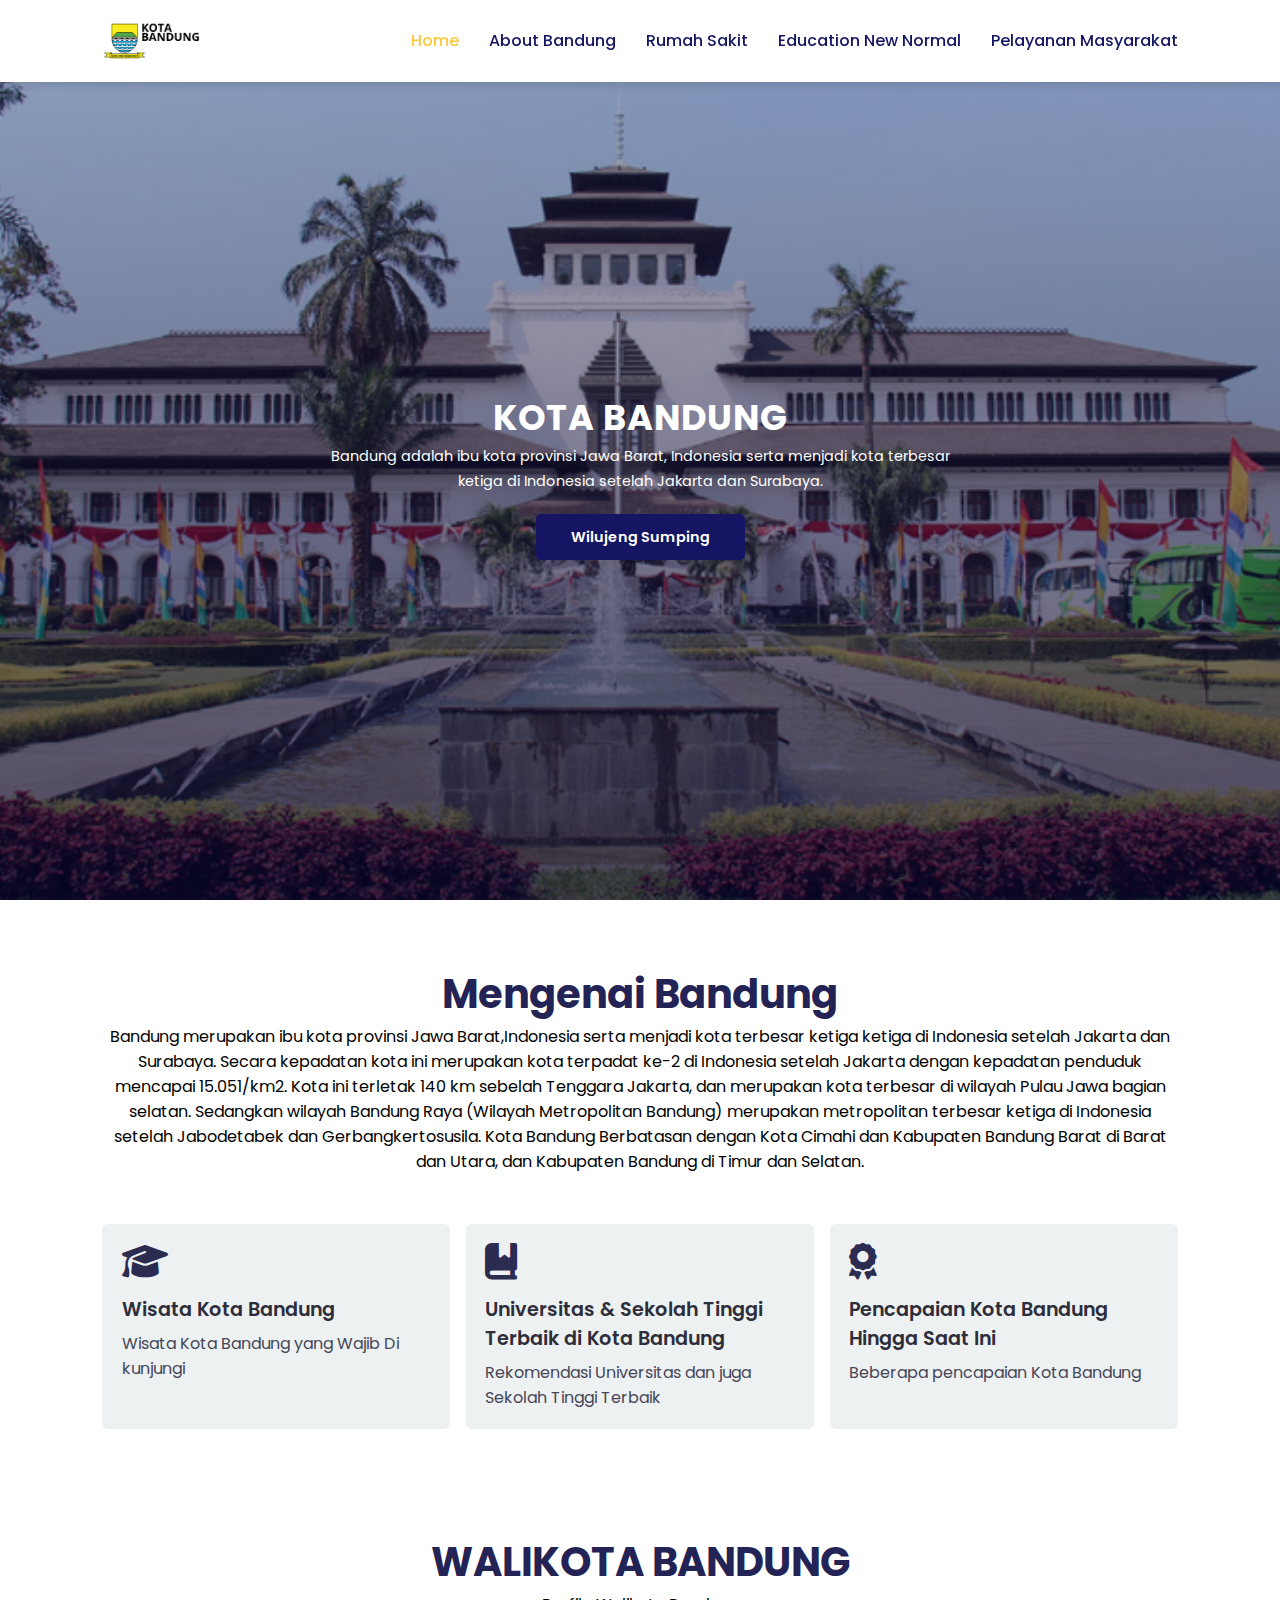
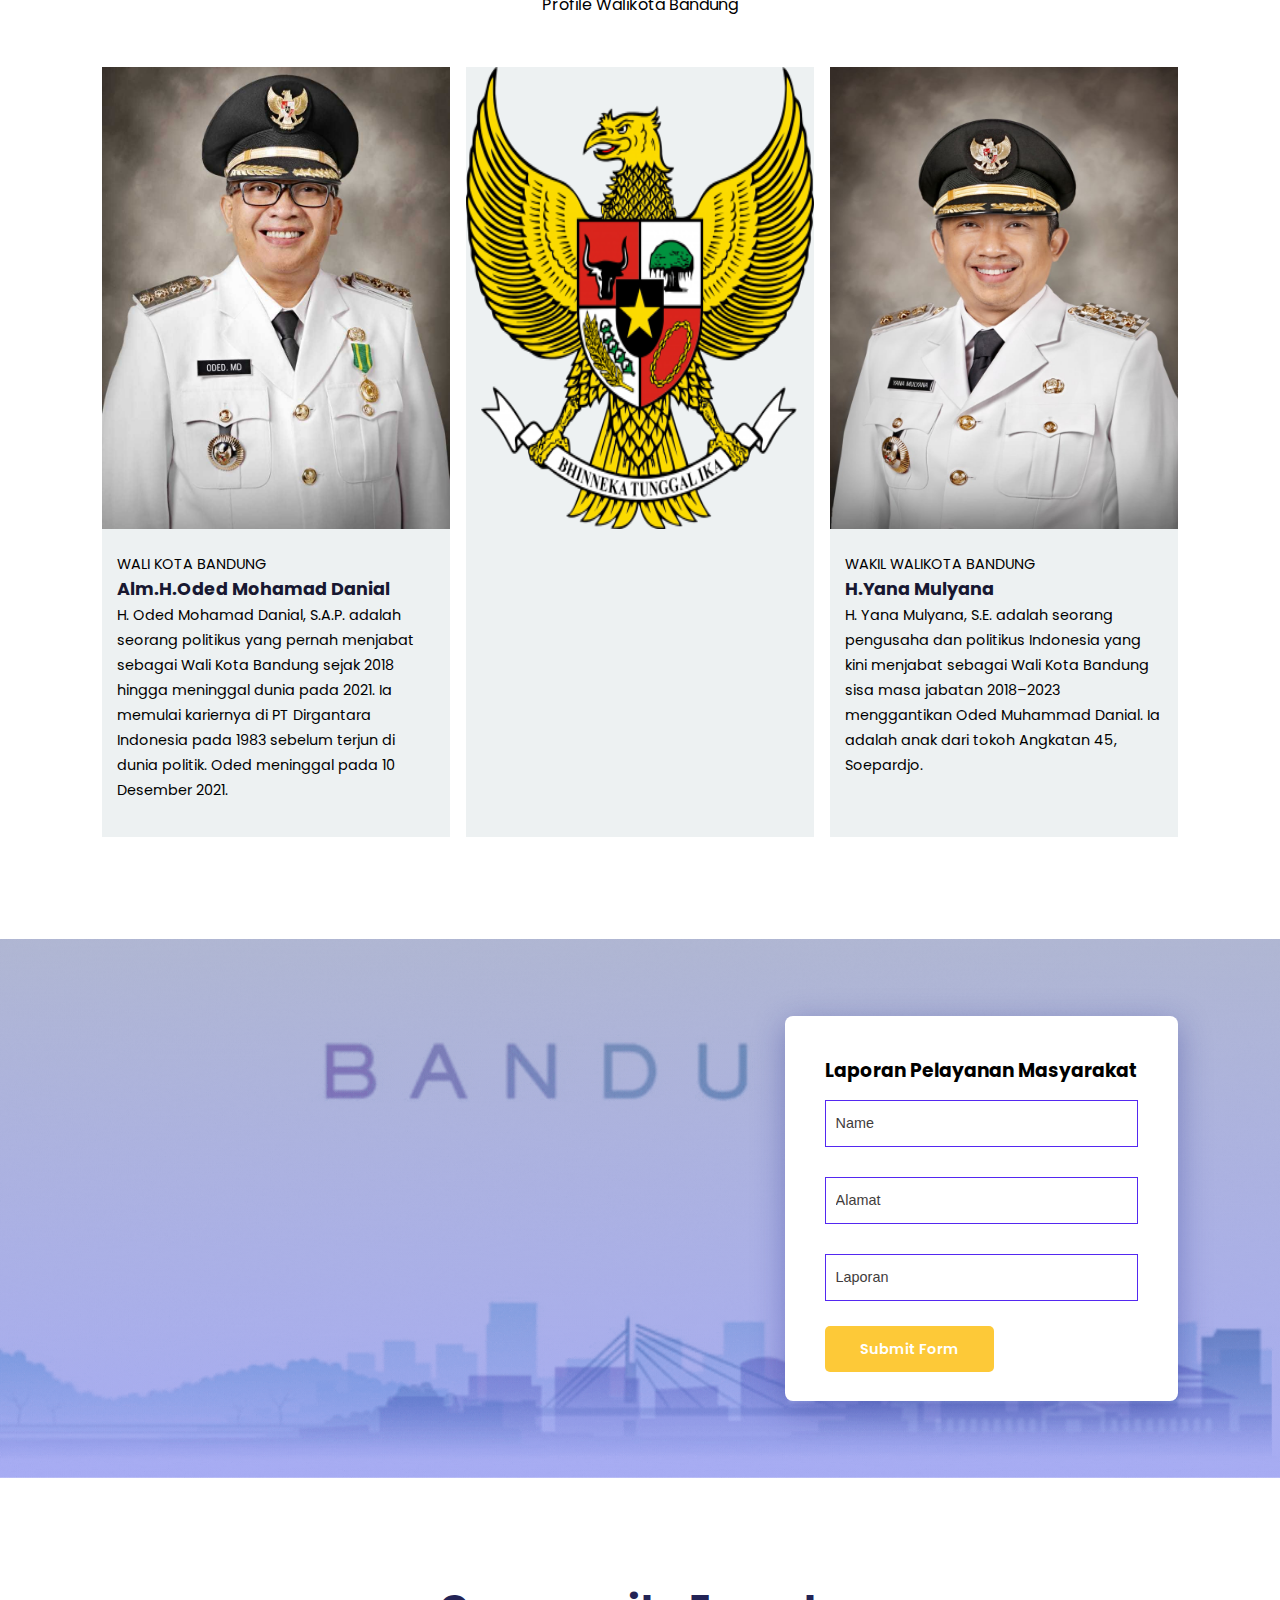
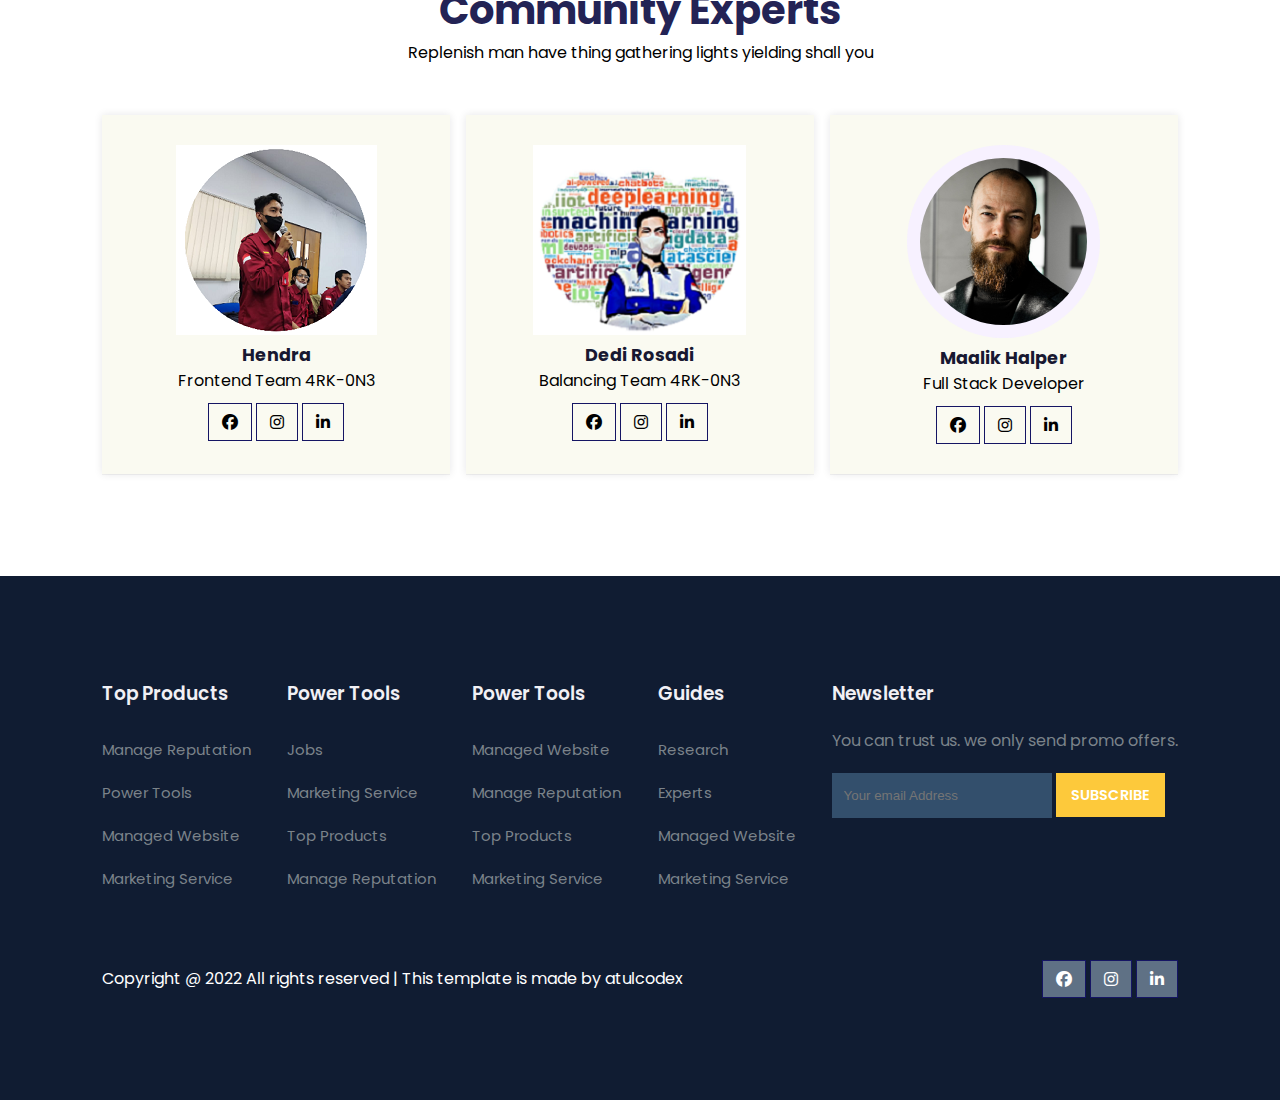
<file: CORISINDO-EVENT/education-website-main/index.html>
<!DOCTYPE html>
<html lang="en">
<head>
	<meta charset="UTF-8">
	<meta name="viewport" content="width=device-width, initial-scale=1.0">
	<title>Bandung Official</title>

	<!-- font Awesome CDN link -->
	<link rel="stylesheet" href="https://cdnjs.cloudflare.com/ajax/libs/font-awesome/6.1.1/css/all.min.css" />

	<!-- External CSS -->
	<link rel="stylesheet" href="style.css">

	<!-- JQuery CDN link -->
	<script src="https://code.jquery.com/jquery-3.6.0.min.js" integrity="sha256-/xUj+3OJU5yExlq6GSYGSHk7tPXikynS7ogEvDej/m4=" crossorigin="anonymous"></script>
</head>
<body>
	<!-- Navigation start -->
	<nav>
		<img src="img/bdg.png" class="logo" alt="">

		<div class="navigation">
			<ul>
				<i id="menu-close" class="fas fa-times"></i>
				<li><a href="index.html" class="active">Home</a></li>
				<li><a href="about.html">About Bandung</a></li>
				<li><a href="blog.html">Rumah Sakit</a></li>
				<li><a href="courses.html">Education New Normal</a></li>
				<li><a href="contact.html">Pelayanan Masyarakat</a></li>
			</ul>

			<img src="img/menu.png" id="menu-btn" alt="">
		</div>
	</nav>
	
	<!-- Navigation ends -->


	<!-- Hero section starts from here -->
	
	<section id="home">
		<h2>
			KOTA BANDUNG
		</h2>
		<p>
			Bandung adalah ibu kota provinsi Jawa Barat, Indonesia serta menjadi kota terbesar ketiga di Indonesia setelah Jakarta dan Surabaya.
		</p>
		<div class="btn">
			<a href="#" class="blue">Wilujeng Sumping</a>
		</div>
	</section>
	<!-- Hero section ends from here -->


	<!-- Features section starts from here -->
	<section id="features">
		<h1>Mengenai Bandung</h1>
		<p>Bandung merupakan ibu kota provinsi Jawa Barat,Indonesia serta menjadi kota terbesar ketiga  ketiga di Indonesia setelah Jakarta dan Surabaya. 
			Secara kepadatan kota ini merupakan kota terpadat ke-2 di Indonesia setelah Jakarta dengan kepadatan penduduk mencapai 15.051/km2. 
			Kota ini terletak 140 km sebelah Tenggara Jakarta, dan merupakan kota terbesar di wilayah Pulau Jawa bagian selatan. Sedangkan wilayah Bandung Raya 
			(Wilayah Metropolitan Bandung) merupakan metropolitan terbesar ketiga di Indonesia setelah Jabodetabek dan Gerbangkertosusila. 
			Kota Bandung Berbatasan dengan Kota Cimahi dan Kabupaten Bandung Barat di Barat dan Utara, dan Kabupaten Bandung di Timur dan Selatan.
		</p>

		<div class="fea-base">
			<div class="fea-box">
				<i class="fas fa-graduation-cap"></i>
				<h3>Wisata Kota Bandung</h3>
				<p>
					Wisata Kota Bandung yang Wajib Di kunjungi
				</p>
			</div>

			<div class="fea-box">
				<i class="fa-solid fa-book-bookmark"></i>
				<h3>Universitas & Sekolah Tinggi Terbaik di Kota Bandung</h3>
				<p>
					Rekomendasi Universitas dan juga Sekolah Tinggi Terbaik
				</p>
			</div>

			<div class="fea-box">
				<i class="fas fa-award"></i>
				<h3>Pencapaian Kota Bandung Hingga Saat Ini</h3>
				<p>
					Beberapa pencapaian Kota Bandung
				</p>
			</div>
		</div>
	</section>
	<!-- Features section ends from here -->


	<!-- Courses section starts from here -->
	<section id="course">
		<h1>WALIKOTA BANDUNG</h1>
		<p>Profile Walikota Bandung</p>

		<div class="course-box">
			<div class="courses">
				<img src="img/oded.jpg" alt="">
				<div class="details">
					<span>WALI KOTA BANDUNG</span>
					<h6>Alm.H.Oded Mohamad Danial</h6>

					<div class="star">
						

						<span>H. Oded Mohamad Danial, S.A.P. adalah seorang politikus yang pernah menjabat sebagai Wali Kota Bandung sejak 2018 hingga meninggal dunia pada 2021.
							  Ia memulai kariernya di PT Dirgantara Indonesia pada 1983 sebelum terjun di dunia politik. Oded meninggal pada 10 Desember 2021.</span>
					</div>
				</div>
				
			</div>

			<div class="courses">
				<img src="img/panca.png" alt="">
				<div class="details">
					<span></span>
					<h6></h6>

					<div >
						<i ></i>
						<i ></i>
						<i ></i>
						<i></i>
						<i ></i>

						<span></span>
					</div>
				</div>
				<div></div>
			</div>

			<div class="courses">
				<img src="img/mulyana.jpg" alt="">
				<div class="details">
					<span>WAKIL WALIKOTA BANDUNG</span>
					<h6>H.Yana Mulyana</h6>

					<div>
						<i ></i>
						<i ></i>
						<i ></i>
						<i ></i>
						<i ></i>

						<span>H. Yana Mulyana, S.E. adalah seorang pengusaha dan politikus Indonesia yang kini menjabat sebagai Wali Kota Bandung 
							sisa masa jabatan 2018–2023 menggantikan Oded Muhammad Danial. Ia adalah anak dari tokoh Angkatan 45, Soepardjo.</span>
					</div>
				</div>
				<div></div>
			</div>
		</div>
	</section>
	<!-- Courses section ends from here -->


	<!-- Registration section starts from here -->
	<section id="registration">
		<div class="reminder">
			<p></p>
			<h1></h1>

			<div class="time">
				<div ></div>
				<div ></div>
				<div ></div>
				<div ></div>
			</div>
		</div>

		<div class="form">
			<h3>Laporan Pelayanan Masyarakat</h3>

			<input type="text" placeholder="Name" name="" id="">
			<input type="email" placeholder="Alamat" name="" id="">
			<input type="text" placeholder="Laporan" name="" id="">

			<div class="btn">
				<a href="#" class="yellow">Submit Form</a>
			</div>
		</div>
	</section>
	<!-- Registration section ends from here -->


	<!-- Experts section starts from here -->
	<section id="experts">
		<h1>Community Experts</h1>
		<p>Replenish man have thing gathering lights yielding shall you</p>
		<div class="expert-box">
			<div class="profile">
				<img src="img/2.png" alt="">
				<h6>Hendra</h6>
				<p>Frontend Team 4RK-0N3</p>
				<div class="pro-links">
					<i class="fab fa-facebook"></i>
					<i class="fab fa-instagram"></i>
					<i class="fab fa-linkedin-in"></i>
				</div>
			</div>

			<div class="profile">
				<img src="img/1.png" alt="">
				<h6>Dedi Rosadi</h6>
				<p>Balancing Team 4RK-0N3</p>
				<div class="pro-links">
					<i class="fab fa-facebook"></i>
					<i class="fab fa-instagram"></i>
					<i class="fab fa-linkedin-in"></i>
				</div>
			</div>

			<div class="profile">
				<img src="img/pro3.webp" alt="">
				<h6>Maalik Halper</h6>
				<p>Full Stack Developer</p>
				<div class="pro-links">
					<i class="fab fa-facebook"></i>
					<i class="fab fa-instagram"></i>
					<i class="fab fa-linkedin-in"></i>
				</div>
			</div>

			
			</div>
		</div>
	</section>
	<!-- Experts section ends from here -->

	<!-- Footer section starts from here -->
	<footer>
		<div class="footer-col">
			<h3>Top Products</h3>
			<li>Manage Reputation</li>
			<li>Power Tools</li>
			<li>Managed Website</li>
			<li>Marketing Service</li>
		</div>

		<div class="footer-col">
			<h3>Power Tools</h3>
			<li>Jobs</li>
			<li>Marketing Service</li>
			<li>Top Products</li>
			<li>Manage Reputation</li>
		</div>

		<div class="footer-col">
			<h3>Power Tools</h3>
			<li>Managed Website</li>
			<li>Manage Reputation</li>
			<li>Top Products</li>
			<li>Marketing Service</li>
		</div>

		<div class="footer-col">
			<h3>Guides</h3>
			<li>Research</li>
			<li>Experts</li>
			<li>Managed Website</li>
			<li>Marketing Service</li>
		</div>

		<div class="footer-col">
			<h3>Newsletter</h3>
			<p>You can trust us. we only send promo offers.</p>

			<div class="subscribe">
				<input type="email" placeholder="Your email Address">
				<a href="#" class="yellow">SUBSCRIBE</a>
			</div>
		</div>

		<div class="copyright">
			<p>
				Copyright @ 2022 All rights reserved | This template is made by <a href="https://atulcodex.com" target="_blank">atulcodex</a>
			</p>
			<div class="pro-links">
				<i class="fab fa-facebook"></i>
				<i class="fab fa-instagram"></i>
				<i class="fab fa-linkedin-in"></i>
			</div>
		</div>
	</footer>
	<!-- Footer section ends from here -->

	<script>
		// Show menu links on burger click
		$('#menu-btn').click(function(){
			$('nav .navigation ul').addClass('active')
		});

		// Hide navbar on click function
		$('#menu-close').click(function(){
			$('nav .navigation ul').removeClass('active')
		});
	</script>
</body>
</html>
</file>
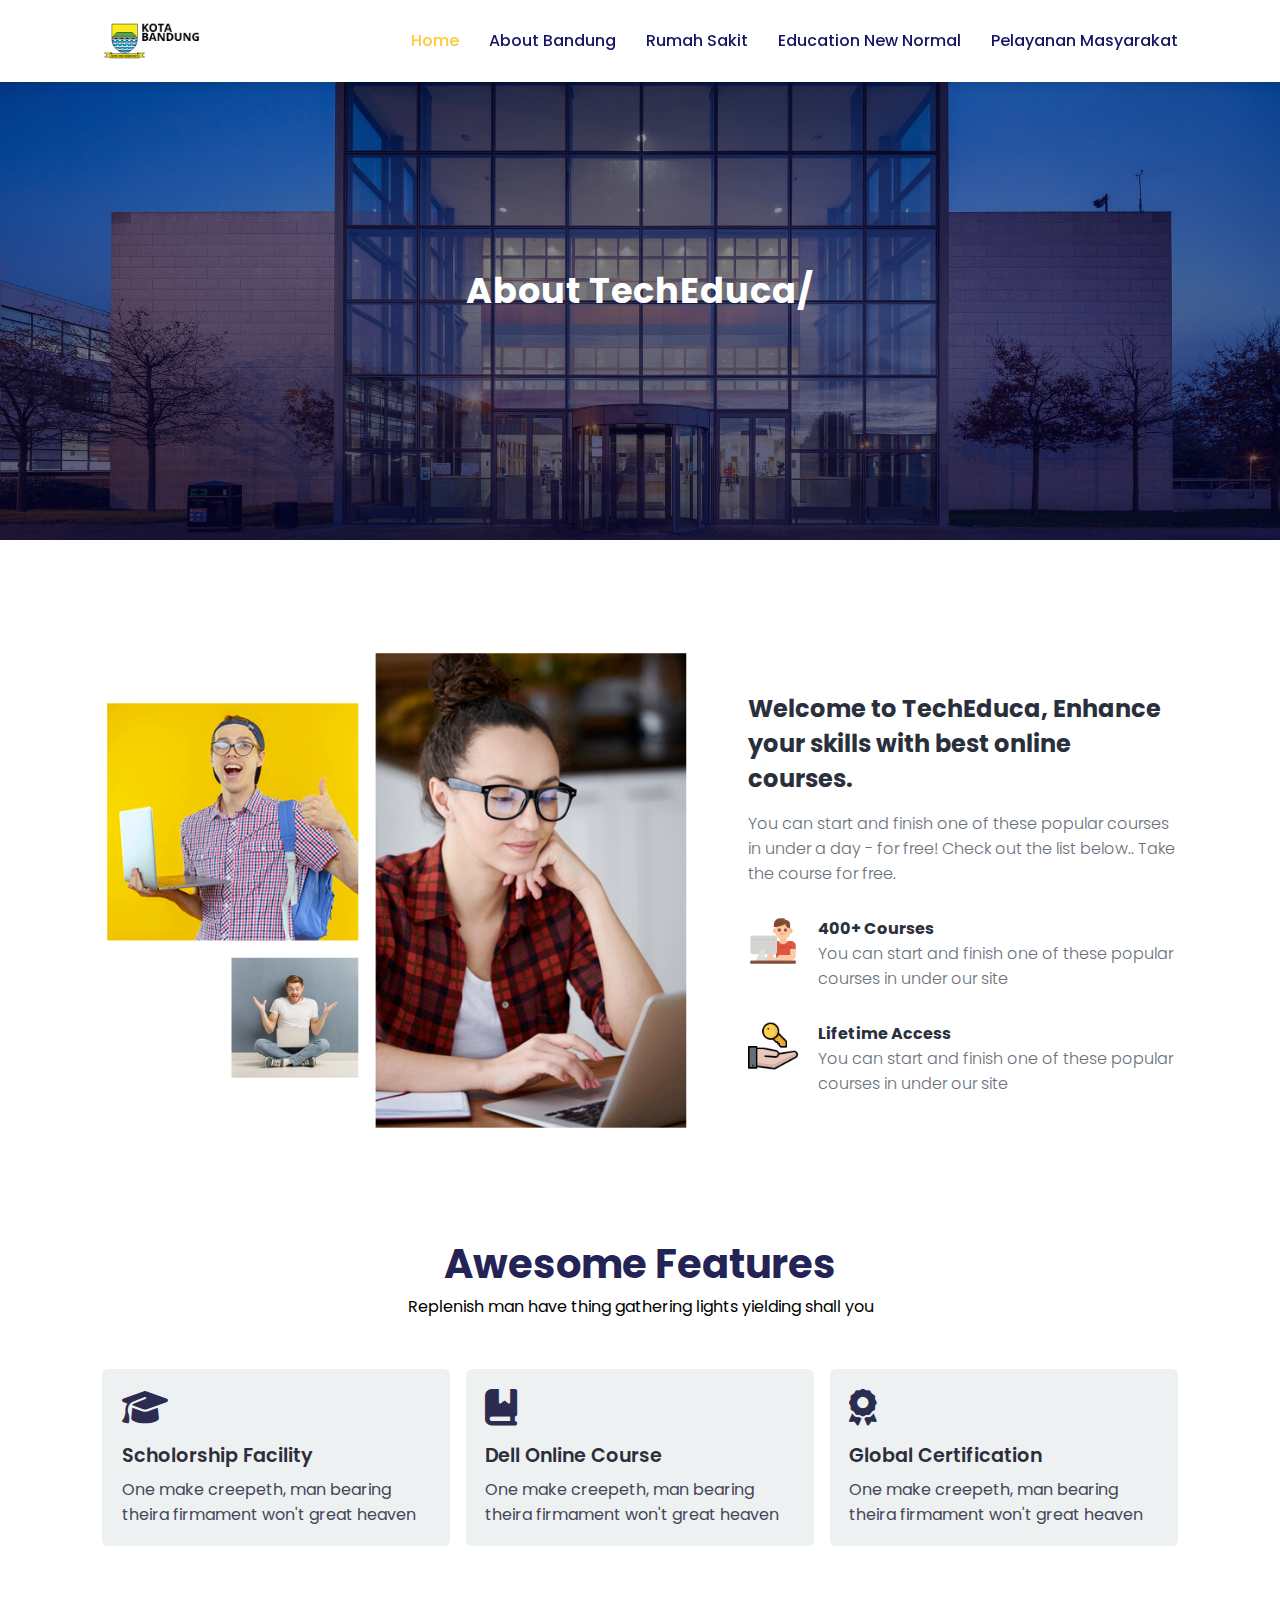
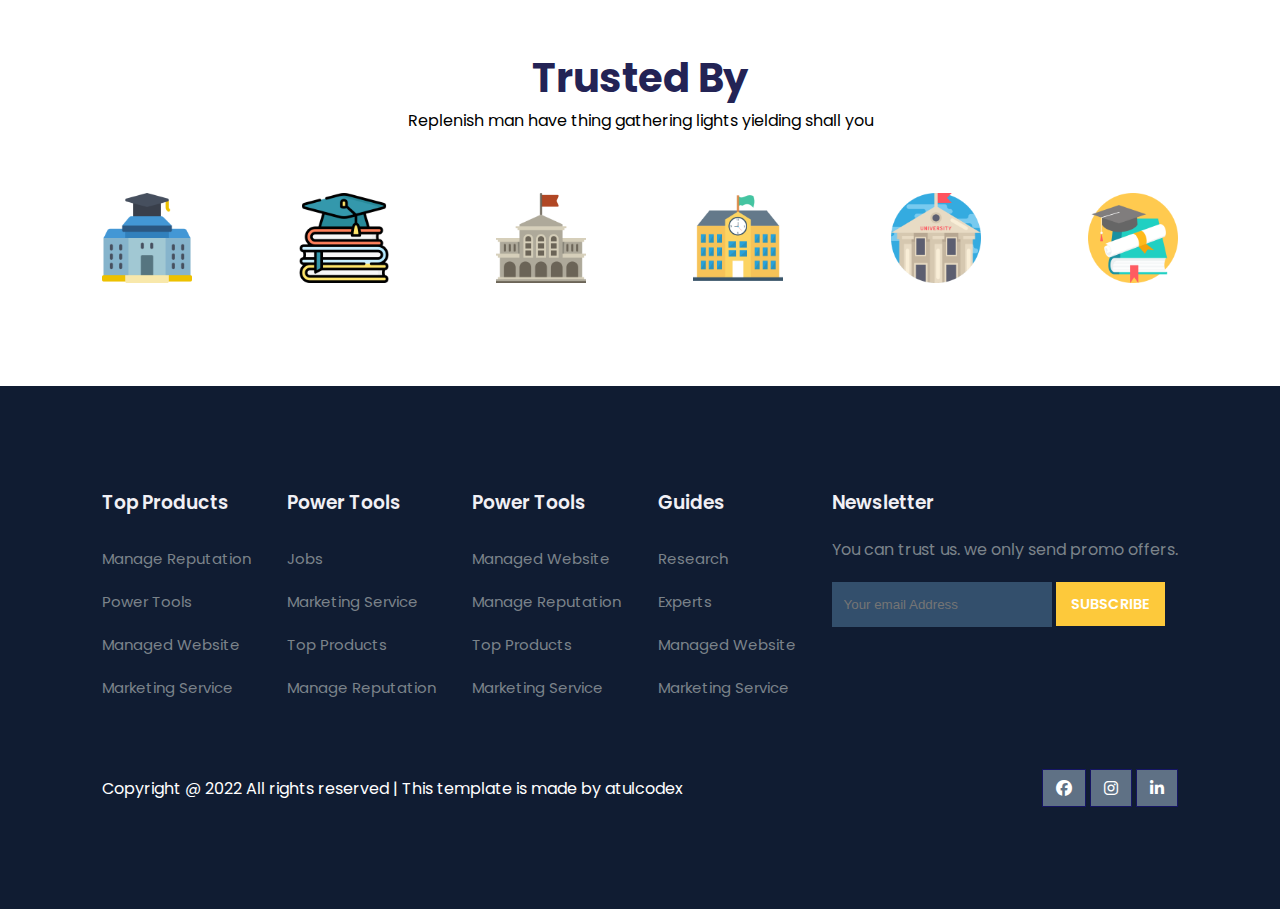
<file: CORISINDO-EVENT/education-website-main/about.html>
<!DOCTYPE html>
<html lang="en">
<head>
	<meta charset="UTF-8">
	<meta name="viewport" content="width=device-width, initial-scale=1.0">
	<title>Education Website Template</title>

	<!-- font Awesome CDN link -->
	<link rel="stylesheet" href="https://cdnjs.cloudflare.com/ajax/libs/font-awesome/6.1.1/css/all.min.css" />

	<!-- External CSS -->
	<link rel="stylesheet" href="style.css">
	<link rel="stylesheet" href="about.css">

	<!-- JQuery CDN link -->
	<script src="https://code.jquery.com/jquery-3.6.0.min.js" integrity="sha256-/xUj+3OJU5yExlq6GSYGSHk7tPXikynS7ogEvDej/m4=" crossorigin="anonymous"></script>
</head>
<body>
	<!-- Navigation start -->
	<nav>
		<img src="img/bdg.png" class="logo" alt="">
		<div class="navigation">
			<ul>
				<i id="menu-close" class="fas fa-times"></i>
				<li><a href="index.html" class="active">Home</a></li>
				<li><a href="about.html">About Bandung</a></li>
				<li><a href="blog.html">Rumah Sakit</a></li>
				<li><a href="courses.html">Education New Normal</a></li>
				<li><a href="contact.html">Pelayanan Masyarakat</a></li>
			</ul>

			<img src="img/menu.png" id="menu-btn" alt="">
		</div>
	</nav>
	<!-- Navigation ends -->


	<!-- Hero section starts from here -->
	<section id="about-home">
		<h2>
			About TechEduca/
		</h2>
	</section>
	<!-- Hero section ends from here -->


	<!-- About section starts from here -->
	<section id="about-container">
		<div class="about-img">
			<img src="img/a.png" alt="">
		</div>
		<div class="about-text">
			<h2>
				Welcome to TechEduca, Enhance your skills with best online courses.
			</h2>
			<p>
				You can start and finish one of these popular courses in under a day - for free! Check out the list below.. Take the course for free.
			</p>

			<div class="about-fe">
				<img src="img/fe1.png" alt="">
				<div class="fe-text">
					<h5>400+ Courses</h5>
					<p>
						You can start and finish one of these popular courses in under our site
					</p>
				</div>
			</div>
			<div class="about-fe">
				<img src="img/fe2.png" alt="">
				<div class="fe-text">
					<h5>Lifetime Access</h5>
					<p>
						You can start and finish one of these popular courses in under our site
					</p>
				</div>
			</div>
		</div>
	</section>
	<!-- About section ends from here -->


	<!-- Features section starts from here -->
	<section id="features">
		<h1>Awesome Features</h1>
		<p>Replenish man have thing gathering lights yielding shall you</p>

		<div class="fea-base">
			<div class="fea-box">
				<i class="fas fa-graduation-cap"></i>
				<h3>Scholorship Facility</h3>
				<p>
					One make creepeth, man bearing theira firmament won't great heaven
				</p>
			</div>

			<div class="fea-box">
				<i class="fa-solid fa-book-bookmark"></i>
				<h3>Dell Online Course</h3>
				<p>
					One make creepeth, man bearing theira firmament won't great heaven
				</p>
			</div>

			<div class="fea-box">
				<i class="fas fa-award"></i>
				<h3>Global Certification</h3>
				<p>
					One make creepeth, man bearing theira firmament won't great heaven
				</p>
			</div>
		</div>
	</section>
	<!-- Features section ends from here -->


	<!-- Trust section starts from here -->
	<section id="trust">
		<h1>Trusted By</h1>
		<p>Replenish man have thing gathering lights yielding shall you</p>
		<div class="trust-img">
			<img src="img/trust (1).png" alt="">
			<img src="img/trust (2).png" alt="">
			<img src="img/trust (3).png" alt="">
			<img src="img/trust (4).png" alt="">
			<img src="img/trust (5).png" alt="">
			<img src="img/trust (6).png" alt="">
		</div>
	</section>
	<!-- Trust section ends from here -->


	<!-- Footer section starts from here -->
	<footer>
		<div class="footer-col">
			<h3>Top Products</h3>
			<li>Manage Reputation</li>
			<li>Power Tools</li>
			<li>Managed Website</li>
			<li>Marketing Service</li>
		</div>

		<div class="footer-col">
			<h3>Power Tools</h3>
			<li>Jobs</li>
			<li>Marketing Service</li>
			<li>Top Products</li>
			<li>Manage Reputation</li>
		</div>

		<div class="footer-col">
			<h3>Power Tools</h3>
			<li>Managed Website</li>
			<li>Manage Reputation</li>
			<li>Top Products</li>
			<li>Marketing Service</li>
		</div>

		<div class="footer-col">
			<h3>Guides</h3>
			<li>Research</li>
			<li>Experts</li>
			<li>Managed Website</li>
			<li>Marketing Service</li>
		</div>

		<div class="footer-col">
			<h3>Newsletter</h3>
			<p>You can trust us. we only send promo offers.</p>

			<div class="subscribe">
				<input type="email" placeholder="Your email Address">
				<a href="#" class="yellow">SUBSCRIBE</a>
			</div>
		</div>

		<div class="copyright">
			<p>
				Copyright @ 2022 All rights reserved | This template is made by <a href="https://atulcodex.com" target="_blank">atulcodex</a>
			</p>
			<div class="pro-links">
				<i class="fab fa-facebook"></i>
				<i class="fab fa-instagram"></i>
				<i class="fab fa-linkedin-in"></i>
			</div>
		</div>
	</footer>
	<!-- Footer section ends from here -->

	<script>
		// Show menu links on burger click
		$('#menu-btn').click(function(){
			$('nav .navigation ul').addClass('active')
		});

		// Hide navbar on click function
		$('#menu-close').click(function(){
			$('nav .navigation ul').removeClass('active')
		});
	</script>
</body>
</html>
</file>
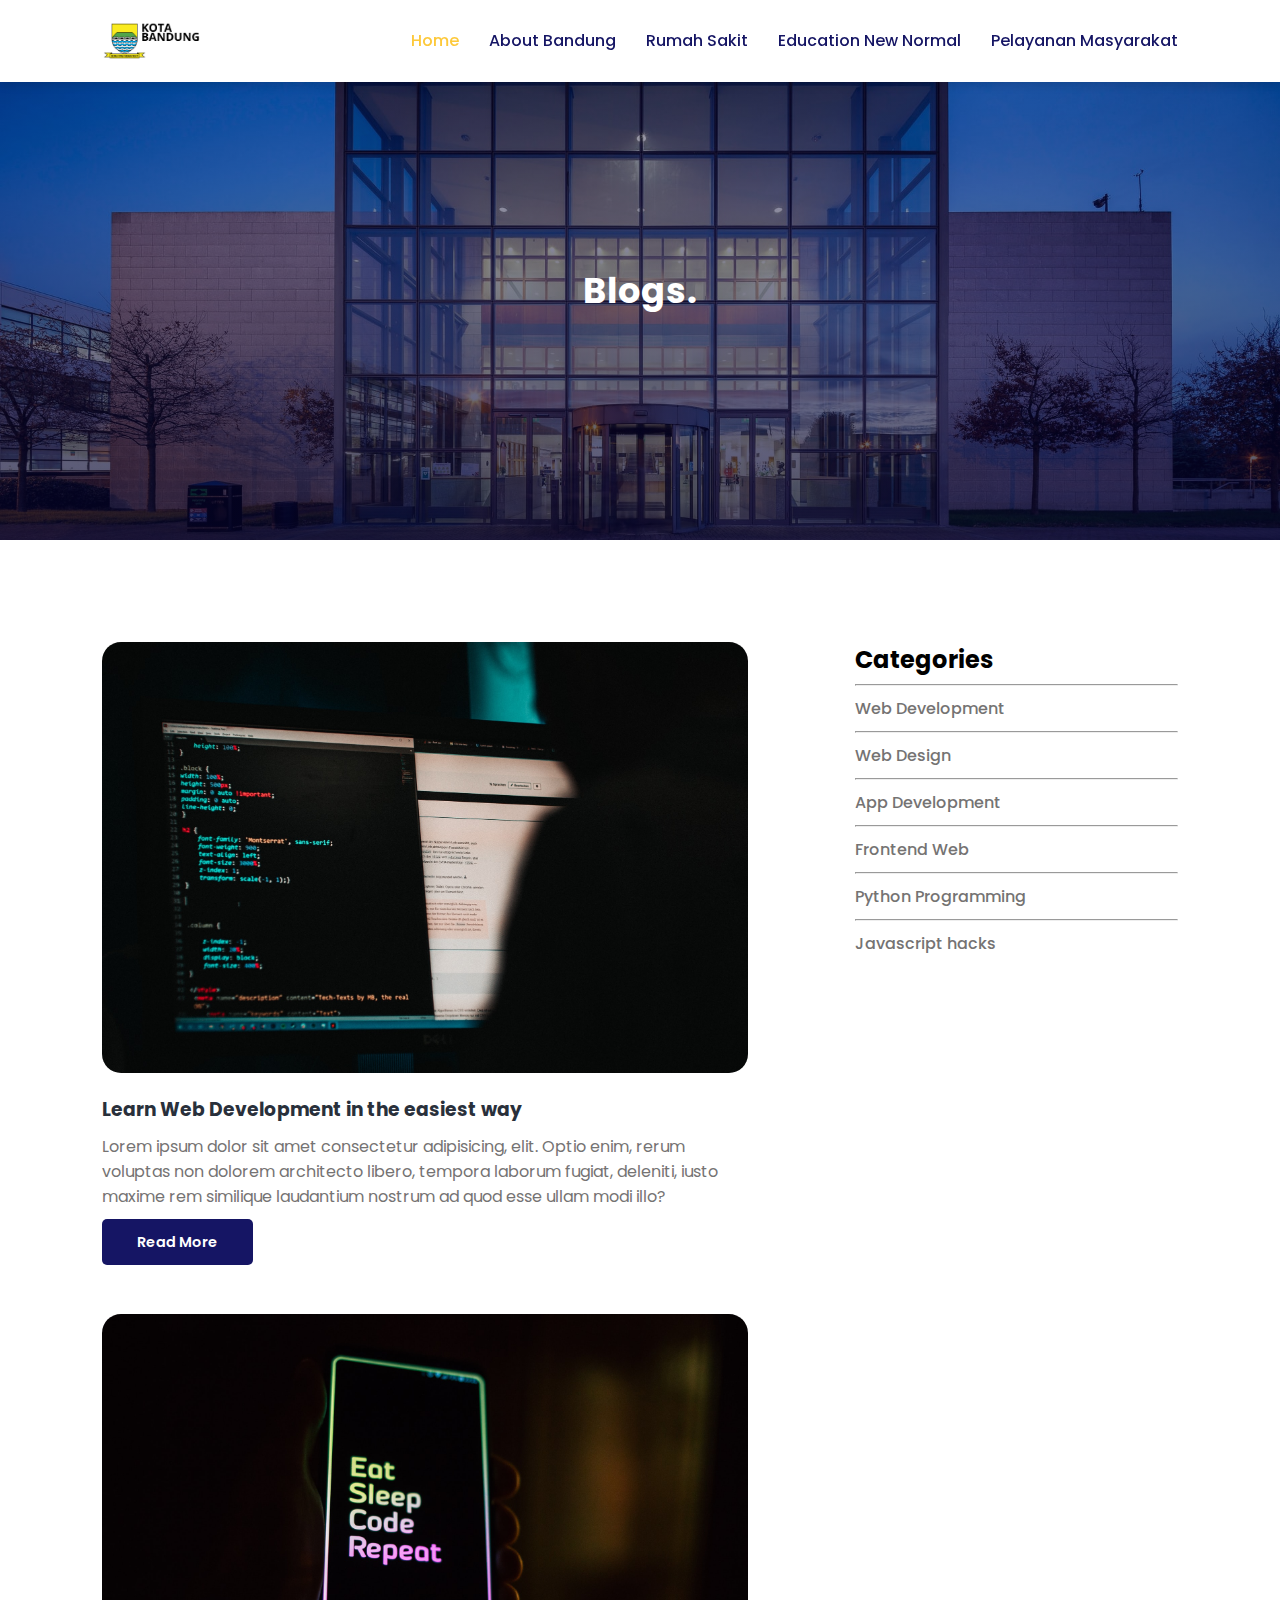
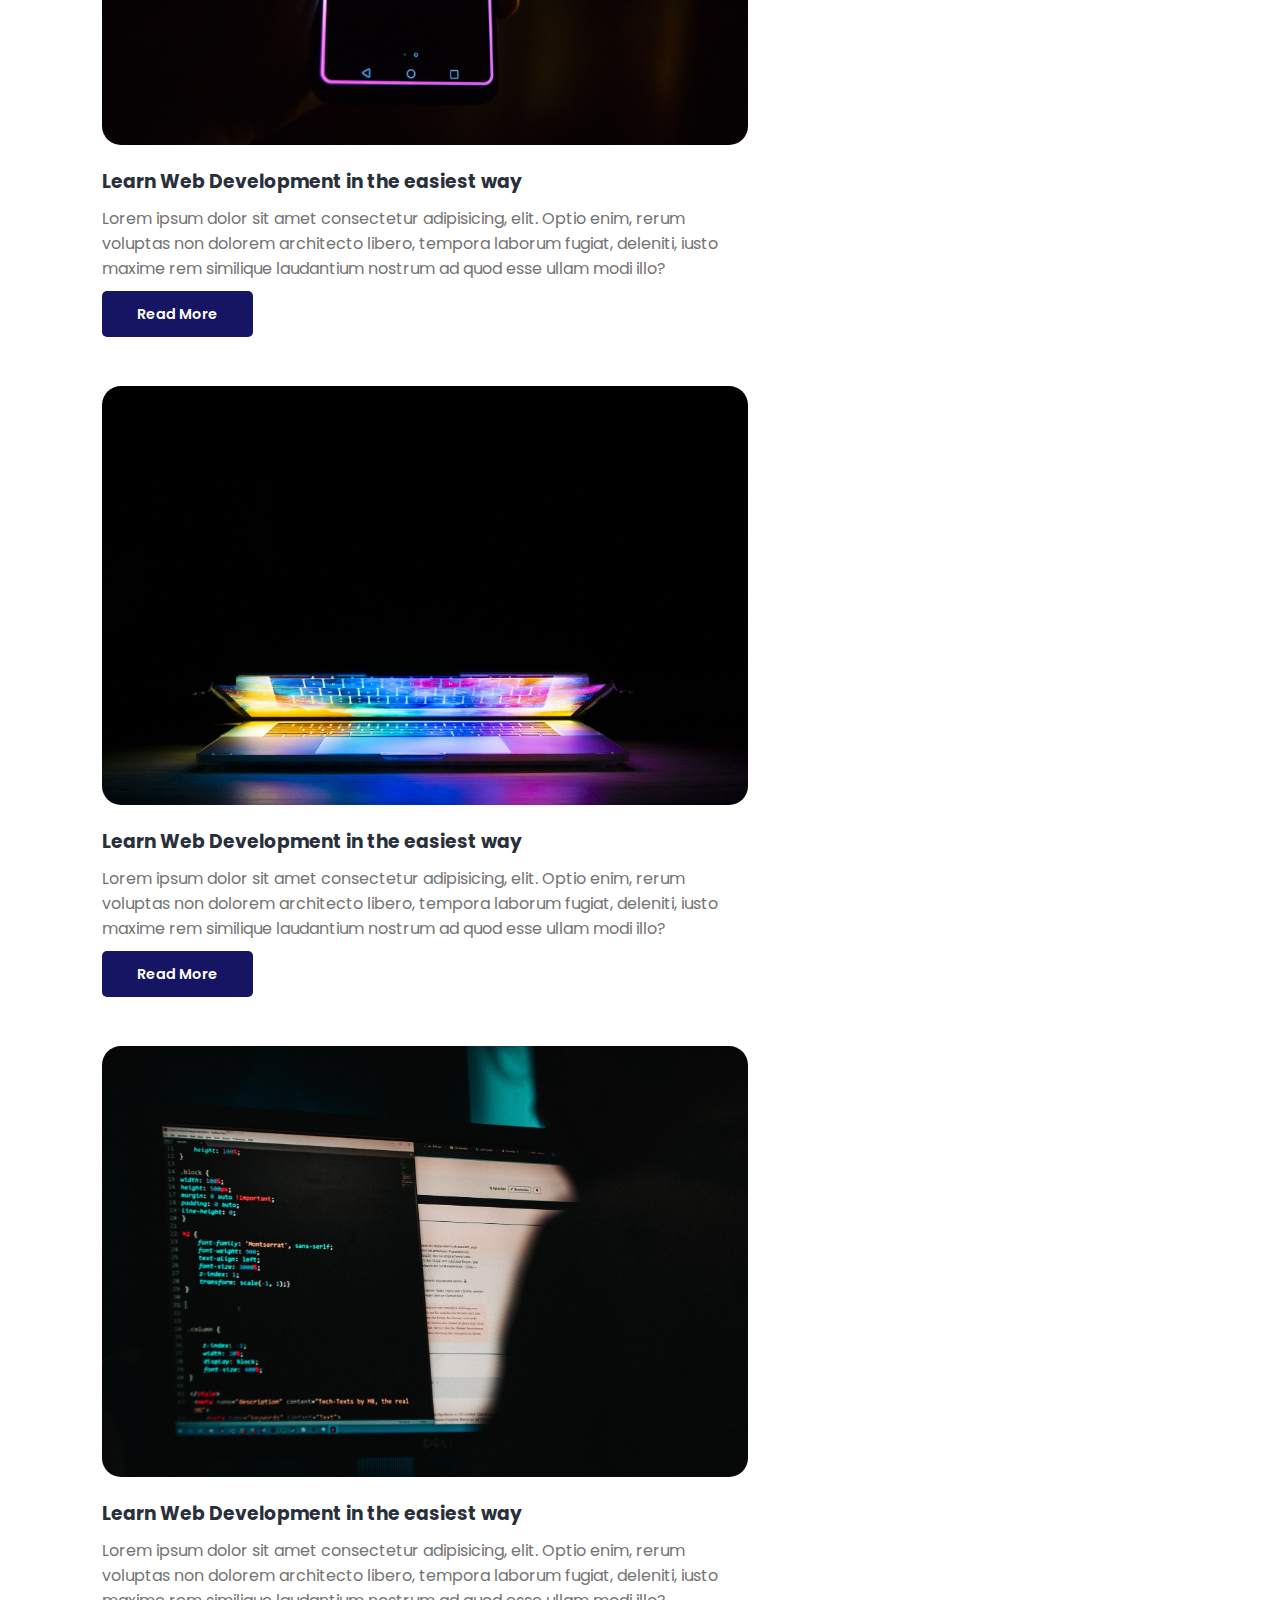
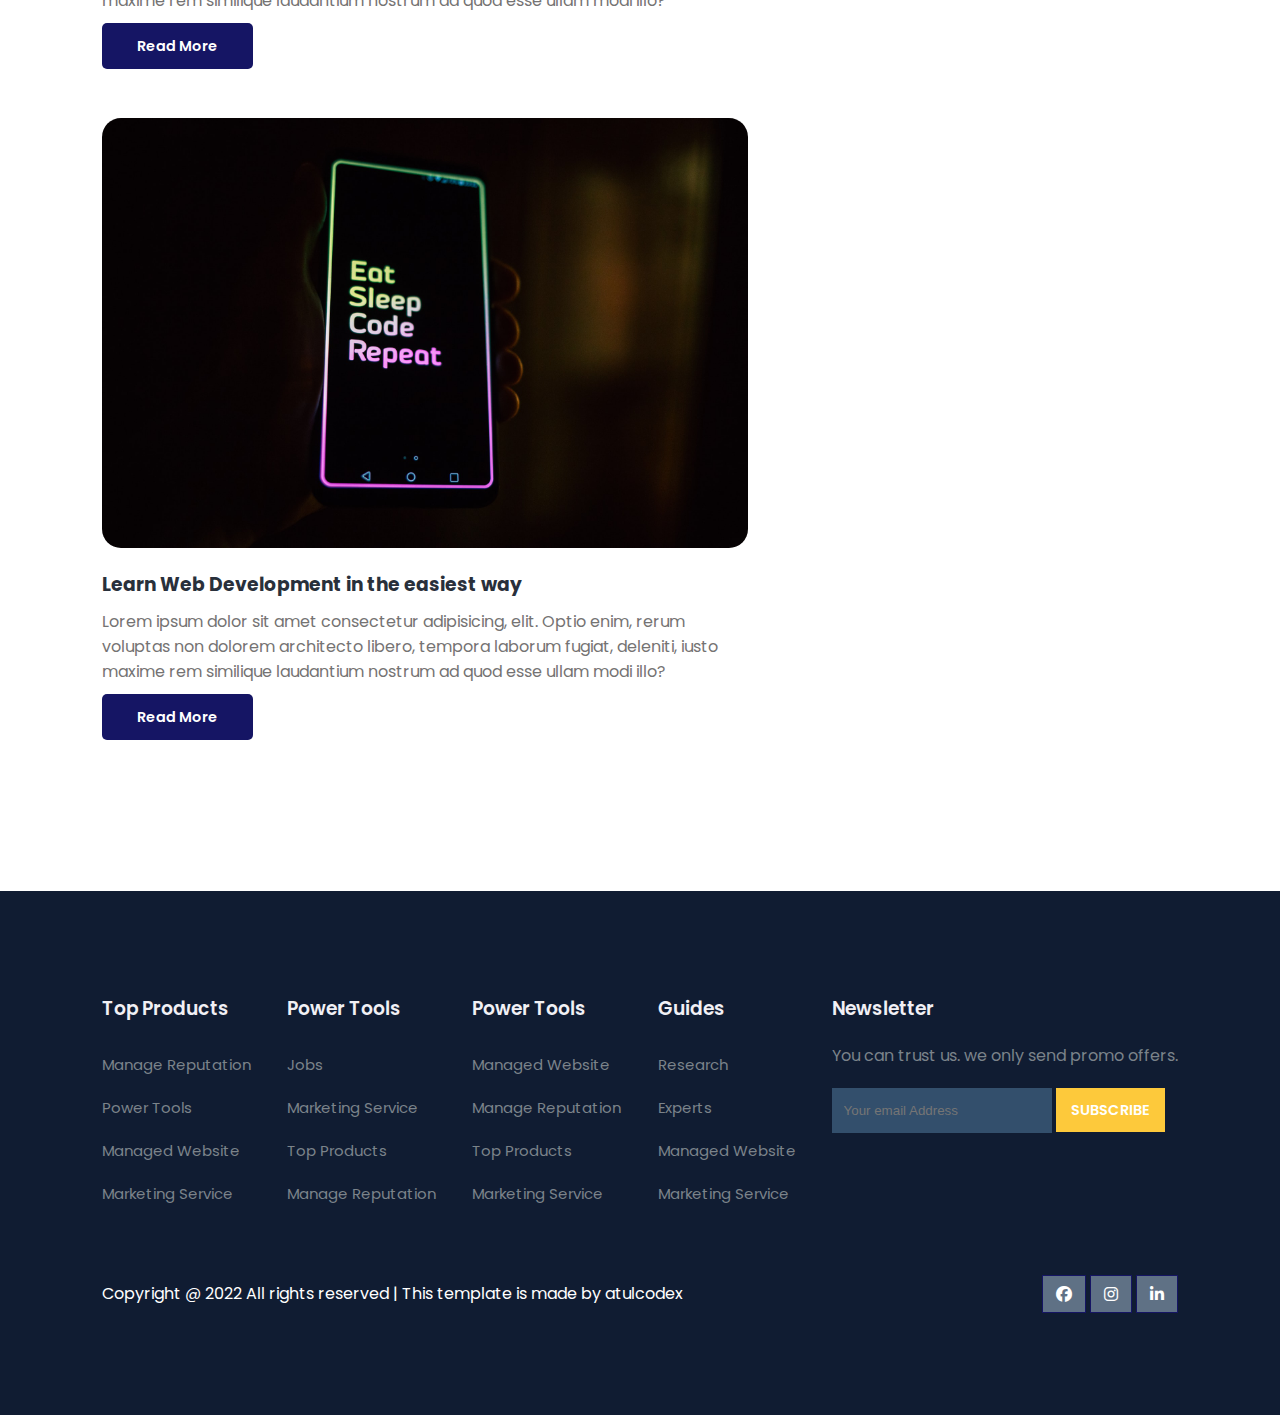
<file: CORISINDO-EVENT/education-website-main/blog.html>
<!DOCTYPE html>
<html lang="en">
<head>
	<meta charset="UTF-8">
	<meta name="viewport" content="width=device-width, initial-scale=1.0">
	<title>Blogs</title>

	<!-- font Awesome CDN link -->
	<link rel="stylesheet" href="https://cdnjs.cloudflare.com/ajax/libs/font-awesome/6.1.1/css/all.min.css" />

	<!-- External CSS -->
	<link rel="stylesheet" href="style.css">
	<link rel="stylesheet" href="about.css">
	<link rel="stylesheet" href="blog.css">

	<!-- JQuery CDN link -->
	<script src="https://code.jquery.com/jquery-3.6.0.min.js" integrity="sha256-/xUj+3OJU5yExlq6GSYGSHk7tPXikynS7ogEvDej/m4=" crossorigin="anonymous"></script>
</head>
<body>
	<!-- Navigation start -->
	<nav>
		<img src="img/bdg.png" class="logo" alt="">

		<div class="navigation">
			<ul>
				<i id="menu-close" class="fas fa-times"></i>
				<li><a href="index.html" class="active">Home</a></li>
				<li><a href="about.html">About Bandung</a></li>
				<li><a href="blog.html">Rumah Sakit</a></li>
				<li><a href="courses.html">Education New Normal</a></li>
				<li><a href="contact.html">Pelayanan Masyarakat</a></li>
			</ul>

			<img src="img/menu.png" id="menu-btn" alt="">
		</div>
	</nav>
	<!-- Navigation ends -->


	<!-- Hero section starts from here -->
	<section id="about-home">
		<h2>
			Blogs.
		</h2>
	</section>
	<!-- Hero section ends from here -->


	<!-- Blog container starts from here -->
	<section id="blog-container">
		<div class="blogs">
			<div class="post">
				<img src="img/b1.jpg" alt="">
				<h3>Learn Web Development in the easiest way</h3>
				<p>
					Lorem ipsum dolor sit amet consectetur adipisicing, elit. Optio enim, rerum voluptas non dolorem architecto libero, tempora laborum fugiat, deleniti, iusto maxime rem similique laudantium nostrum ad quod esse ullam modi illo?
				</p>
				<a href="post.html">Read More</a>
			</div>

			<div class="post">
				<img src="img/b2.jpg" alt="">
				<h3>Learn Web Development in the easiest way</h3>
				<p>
					Lorem ipsum dolor sit amet consectetur adipisicing, elit. Optio enim, rerum voluptas non dolorem architecto libero, tempora laborum fugiat, deleniti, iusto maxime rem similique laudantium nostrum ad quod esse ullam modi illo?
				</p>
				<a href="post.html">Read More</a>
			</div>

			<div class="post">
				<img src="img/b3.jpg" alt="">
				<h3>Learn Web Development in the easiest way</h3>
				<p>
					Lorem ipsum dolor sit amet consectetur adipisicing, elit. Optio enim, rerum voluptas non dolorem architecto libero, tempora laborum fugiat, deleniti, iusto maxime rem similique laudantium nostrum ad quod esse ullam modi illo?
				</p>
				<a href="post.html">Read More</a>
			</div>

			<div class="post">
				<img src="img/b1.jpg" alt="">
				<h3>Learn Web Development in the easiest way</h3>
				<p>
					Lorem ipsum dolor sit amet consectetur adipisicing, elit. Optio enim, rerum voluptas non dolorem architecto libero, tempora laborum fugiat, deleniti, iusto maxime rem similique laudantium nostrum ad quod esse ullam modi illo?
				</p>
				<a href="post.html">Read More</a>
			</div>

			<div class="post">
				<img src="img/b2.jpg" alt="">
				<h3>Learn Web Development in the easiest way</h3>
				<p>
					Lorem ipsum dolor sit amet consectetur adipisicing, elit. Optio enim, rerum voluptas non dolorem architecto libero, tempora laborum fugiat, deleniti, iusto maxime rem similique laudantium nostrum ad quod esse ullam modi illo?
				</p>
				<a href="post.html">Read More</a>
			</div>
		</div>
		<div class="cate">
			<h2>Categories</h2>
			<hr>
			<a href="#">Web Development</a>
			<hr>
			<a href="#">Web Design</a>
			<hr>
			<a href="#">App Development</a>
			<hr>
			<a href="#">Frontend Web</a>
			<hr>
			<a href="#">Python Programming</a>
			<hr>
			<a href="#">Javascript hacks</a>
		</div>
	</section>
	<!-- Blog container ends from here -->


	<!-- Footer section starts from here -->
	<footer>
		<div class="footer-col">
			<h3>Top Products</h3>
			<li>Manage Reputation</li>
			<li>Power Tools</li>
			<li>Managed Website</li>
			<li>Marketing Service</li>
		</div>

		<div class="footer-col">
			<h3>Power Tools</h3>
			<li>Jobs</li>
			<li>Marketing Service</li>
			<li>Top Products</li>
			<li>Manage Reputation</li>
		</div>

		<div class="footer-col">
			<h3>Power Tools</h3>
			<li>Managed Website</li>
			<li>Manage Reputation</li>
			<li>Top Products</li>
			<li>Marketing Service</li>
		</div>

		<div class="footer-col">
			<h3>Guides</h3>
			<li>Research</li>
			<li>Experts</li>
			<li>Managed Website</li>
			<li>Marketing Service</li>
		</div>

		<div class="footer-col">
			<h3>Newsletter</h3>
			<p>You can trust us. we only send promo offers.</p>

			<div class="subscribe">
				<input type="email" placeholder="Your email Address">
				<a href="#" class="yellow">SUBSCRIBE</a>
			</div>
		</div>

		<div class="copyright">
			<p>
				Copyright @ 2022 All rights reserved | This template is made by <a href="https://atulcodex.com" target="_blank">atulcodex</a>
			</p>
			<div class="pro-links">
				<i class="fab fa-facebook"></i>
				<i class="fab fa-instagram"></i>
				<i class="fab fa-linkedin-in"></i>
			</div>
		</div>
	</footer>
	<!-- Footer section ends from here -->

	<script>
		// Show menu links on burger click
		$('#menu-btn').click(function(){
			$('nav .navigation ul').addClass('active')
		});

		// Hide navbar on click function
		$('#menu-close').click(function(){
			$('nav .navigation ul').removeClass('active')
		});
	</script>
</body>
</html>
</file>
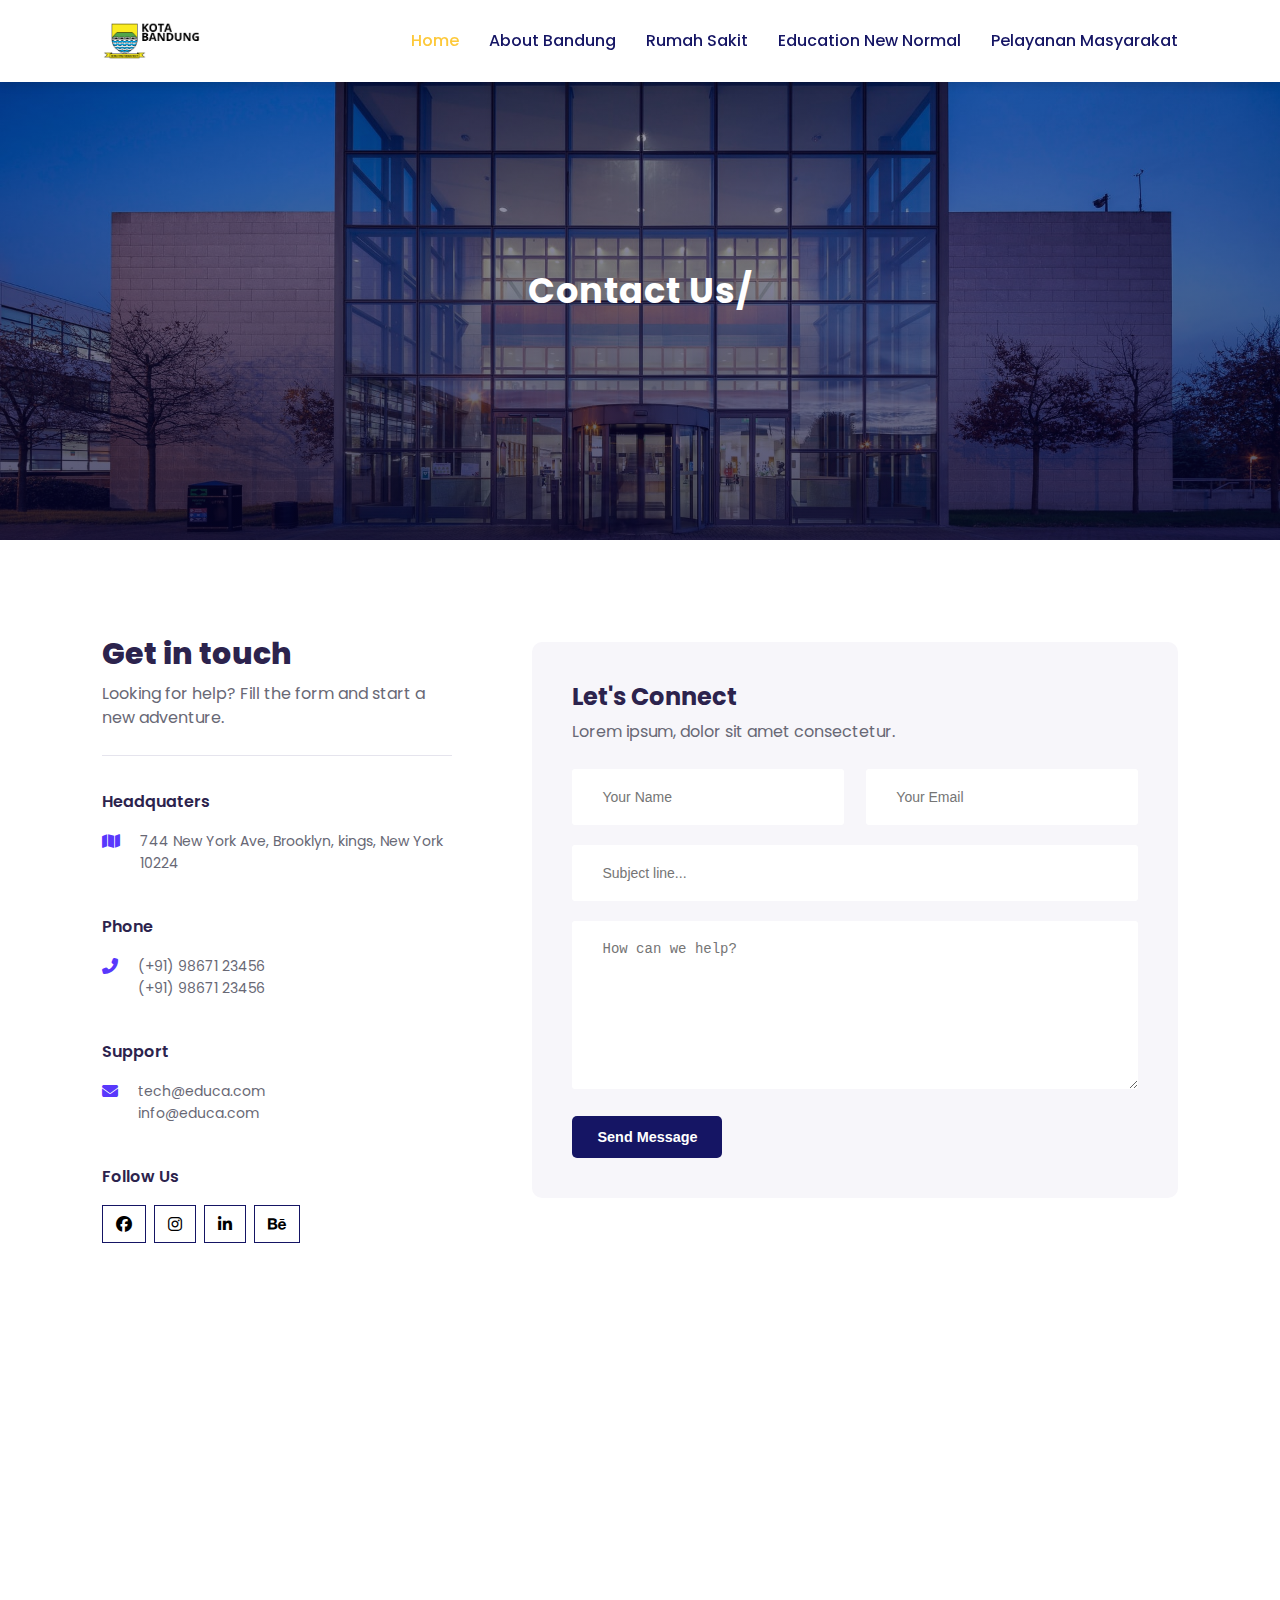
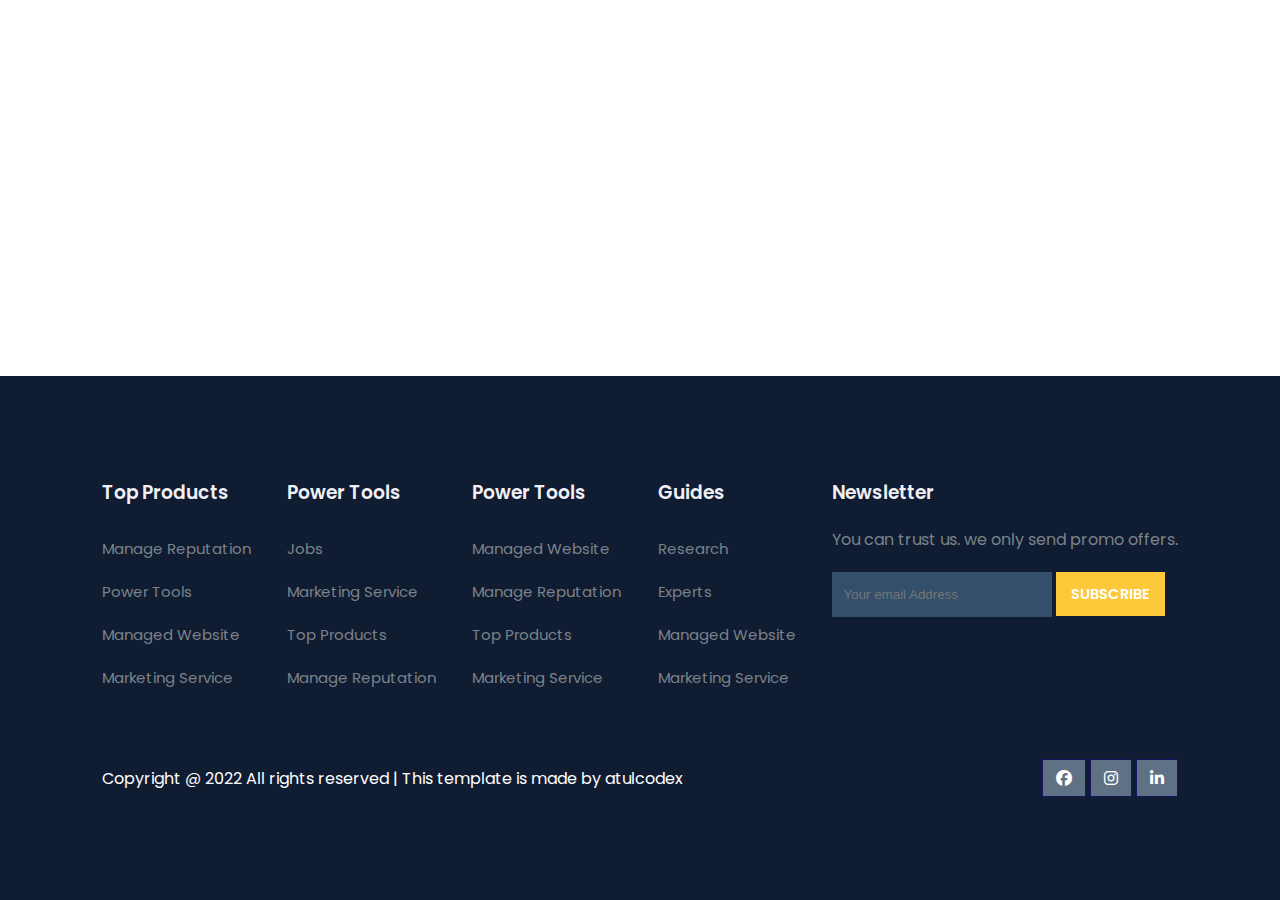
<file: CORISINDO-EVENT/education-website-main/contact.html>
<!DOCTYPE html>
<html lang="en">
<head>
	<meta charset="UTF-8">
	<meta name="viewport" content="width=device-width, initial-scale=1.0">
	<title>Contact Us</title>

	<!-- font Awesome CDN link -->
	<link rel="stylesheet" href="https://cdnjs.cloudflare.com/ajax/libs/font-awesome/6.1.1/css/all.min.css" />

	<!-- External CSS -->
	<link rel="stylesheet" href="style.css">
	<link rel="stylesheet" href="about.css">
	<link rel="stylesheet" href="course-inner.css">
	<link rel="stylesheet" href="contact.css">

	<!-- JQuery CDN link -->
	<script src="https://code.jquery.com/jquery-3.6.0.min.js" integrity="sha256-/xUj+3OJU5yExlq6GSYGSHk7tPXikynS7ogEvDej/m4=" crossorigin="anonymous"></script>
</head>
<body>
	<!-- Navigation start -->
	<nav>
		<img src="img/bdg.png" class="logo" alt="">

		<div class="navigation">
			<ul>
				<i id="menu-close" class="fas fa-times"></i>
				<li><a href="index.html" class="active">Home</a></li>
				<li><a href="about.html">About Bandung</a></li>
				<li><a href="blog.html">Rumah Sakit</a></li>
				<li><a href="courses.html">Education New Normal</a></li>
				<li><a href="contact.html">Pelayanan Masyarakat</a></li>
			</ul>

			<img src="img/menu.png" id="menu-btn" alt="">
		</div>
	</nav>
	<!-- Navigation ends -->


	<!-- Hero section starts from here -->
	<section id="about-home">
		<h2>
			Contact Us/
		</h2>
	</section>
	<!-- Hero section ends from here -->


	<section id="contact">
		<div class="getin">
			<h2>Get in touch</h2>
			<p>Looking for help? Fill the form and start a new adventure.</p>

			<div class="getin-details">
				<h3>Headquaters</h3>
				<div>
					<i class="fa-solid fa-map get"></i>
					<p>744 New York Ave, Brooklyn, kings, New York 10224</p>
				</div>

				<h3>Phone</h3>
				<div>
					<i class="fas fa-phone-alt get"></i>
					<p>(+91) 98671 23456 <br> (+91) 98671 23456</p>
				</div>

				<h3>Support</h3>
				<div>
					<i class="fa-solid fa-envelope get"></i>
					<p>tech@educa.com <br> info@educa.com </p>
				</div>

				<h3>Follow Us</h3>
				<div class="pro-links">
					<i class="fab fa-facebook"></i>
					<i class="fab fa-instagram"></i>
					<i class="fab fa-linkedin-in"></i>
					<i class="fab fa-behance"></i>
				</div>
			</div>
		</div>

		<div class="form">
			<h4>Let's Connect</h4>
			<p>Lorem ipsum, dolor sit amet consectetur.</p>
			<div class="form-row">
				<input type="text" placeholder="Your Name">
				<input type="email" placeholder="Your Email">
			</div>
			<div class="form-col">
				<input type="text" placeholder="Subject line...">
			</div>
			<div class="form-col">
				<textarea name="" id="" cols="30" rows="8" placeholder="How can we help?"></textarea>
			</div>

			<div class="form-col">
				<button>Send Message</button>
			</div>
		</div>
	</section>


	<section id="map">
		<iframe src="https://www.google.com/maps/embed?pb=!1m18!1m12!1m3!1d30711686.029386617!2d64.41853642919325!3d20.009139591170264!2m3!1f0!2f0!3f0!3m2!1i1024!2i768!4f13.1!3m3!1m2!1s0x30635ff06b92b791%3A0xd78c4fa1854213a6!2sIndia!5e0!3m2!1sen!2sin!4v1652012148253!5m2!1sen!2sin" style="border:0;" allowfullscreen="" loading="lazy" referrerpolicy="no-referrer-when-downgrade"></iframe>
	</section>


	<!-- Footer section starts from here -->
	<footer>
		<div class="footer-col">
			<h3>Top Products</h3>
			<li>Manage Reputation</li>
			<li>Power Tools</li>
			<li>Managed Website</li>
			<li>Marketing Service</li>
		</div>

		<div class="footer-col">
			<h3>Power Tools</h3>
			<li>Jobs</li>
			<li>Marketing Service</li>
			<li>Top Products</li>
			<li>Manage Reputation</li>
		</div>

		<div class="footer-col">
			<h3>Power Tools</h3>
			<li>Managed Website</li>
			<li>Manage Reputation</li>
			<li>Top Products</li>
			<li>Marketing Service</li>
		</div>

		<div class="footer-col">
			<h3>Guides</h3>
			<li>Research</li>
			<li>Experts</li>
			<li>Managed Website</li>
			<li>Marketing Service</li>
		</div>

		<div class="footer-col">
			<h3>Newsletter</h3>
			<p>You can trust us. we only send promo offers.</p>

			<div class="subscribe">
				<input type="email" placeholder="Your email Address">
				<a href="#" class="yellow">SUBSCRIBE</a>
			</div>
		</div>

		<div class="copyright">
			<p>
				Copyright @ 2022 All rights reserved | This template is made by <a href="https://atulcodex.com" target="_blank">atulcodex</a>
			</p>
			<div class="pro-links">
				<i class="fab fa-facebook"></i>
				<i class="fab fa-instagram"></i>
				<i class="fab fa-linkedin-in"></i>
			</div>
		</div>
	</footer>
	<!-- Footer section ends from here -->

	<script>
		// Show menu links on burger click
		$('#menu-btn').click(function(){
			$('nav .navigation ul').addClass('active')
		});

		// Hide navbar on click function
		$('#menu-close').click(function(){
			$('nav .navigation ul').removeClass('active')
		});
	</script>
</body>
</html>
</file>
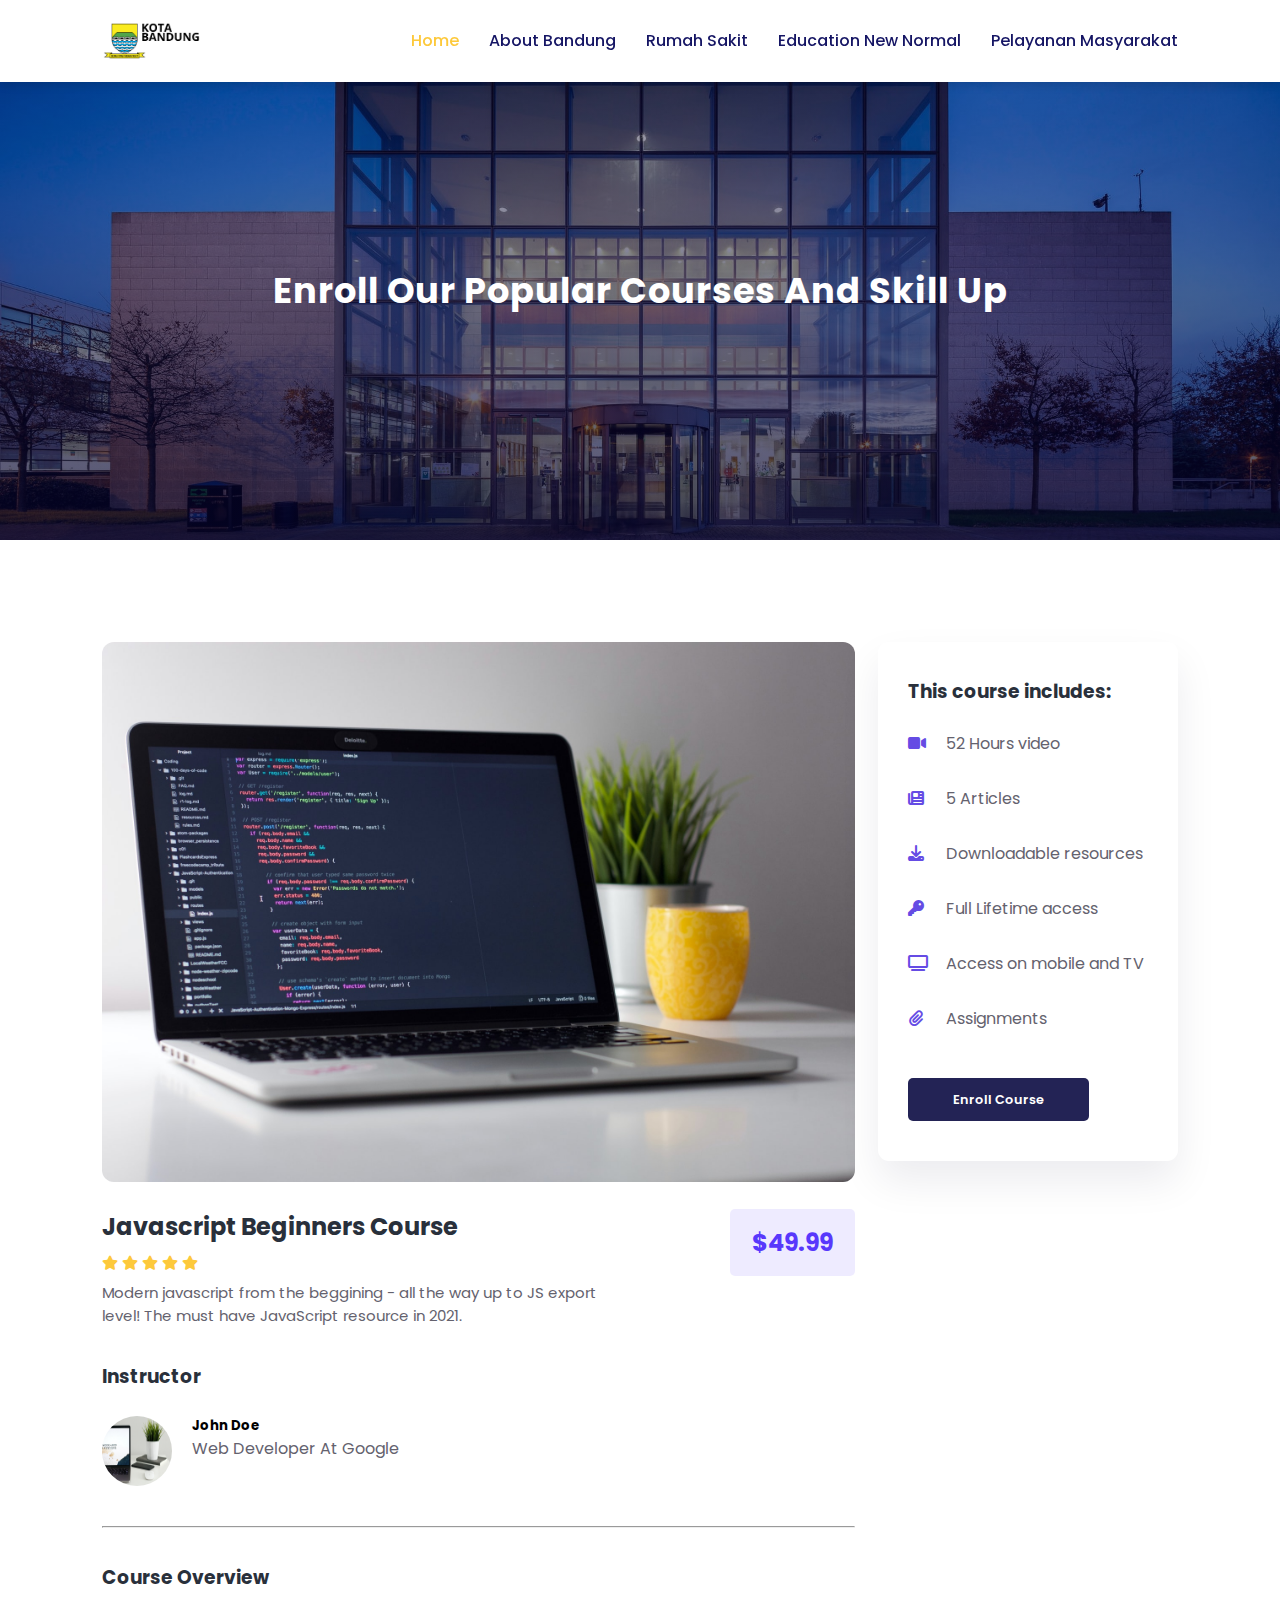
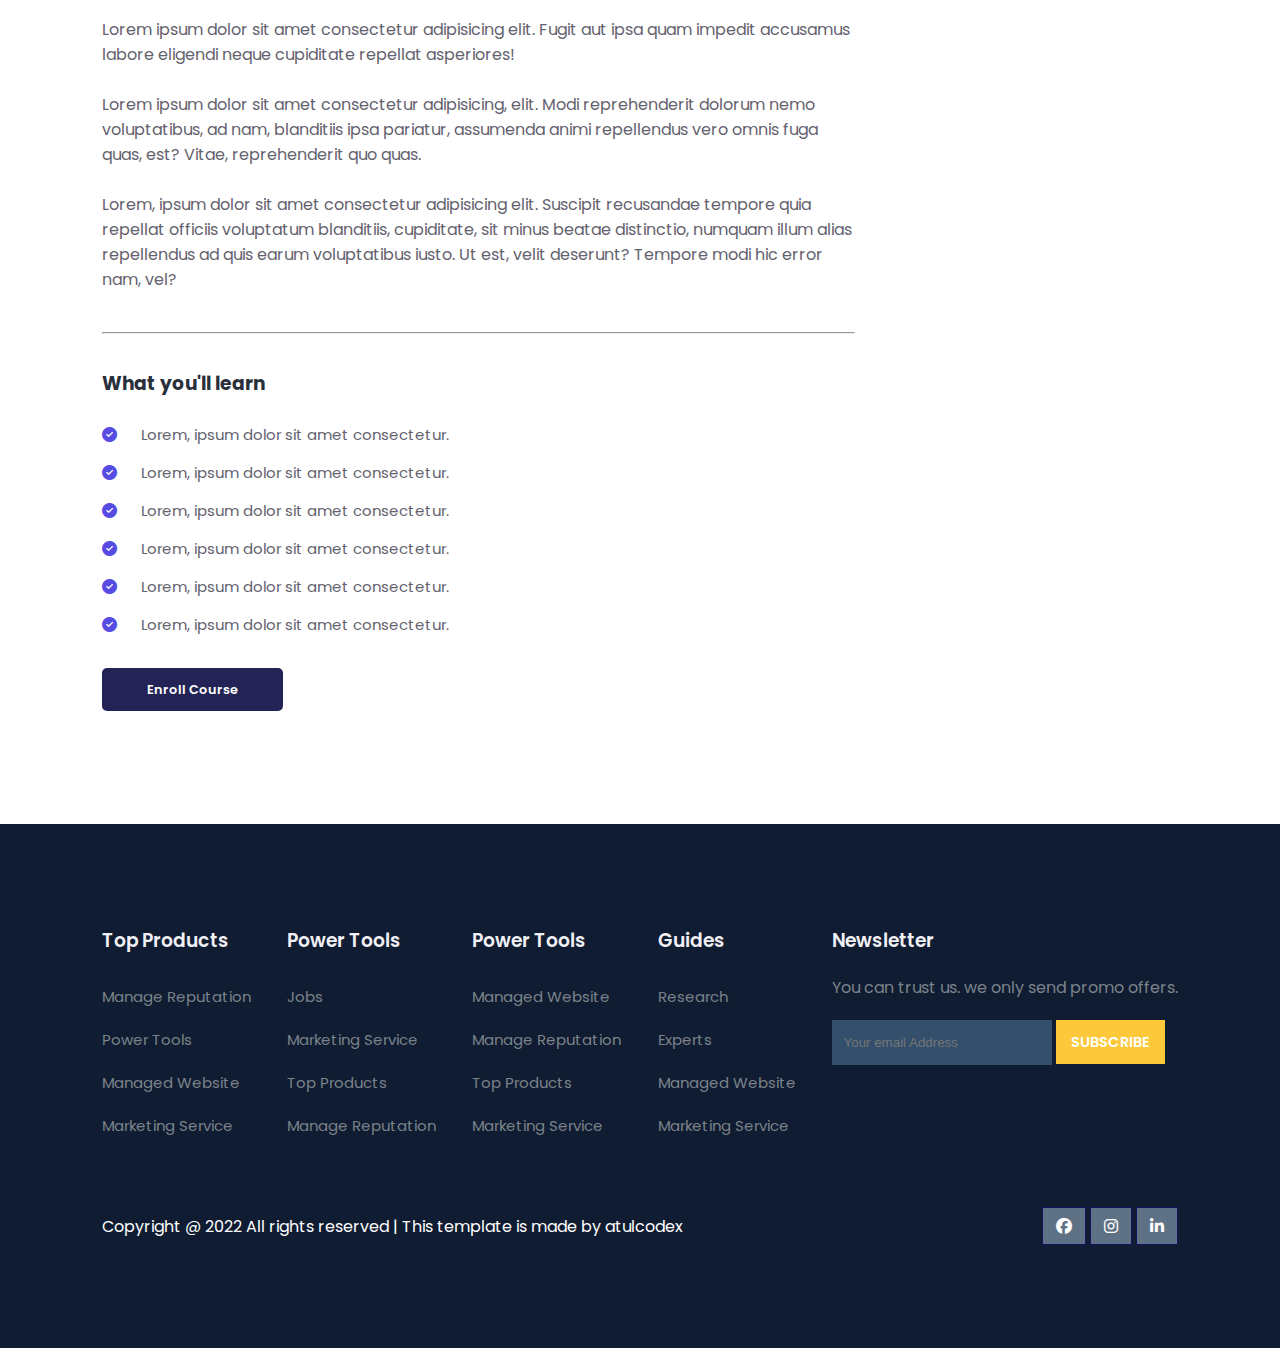
<file: CORISINDO-EVENT/education-website-main/course-inner.html>
<!DOCTYPE html>
<html lang="en">
<head>
	<meta charset="UTF-8">
	<meta name="viewport" content="width=device-width, initial-scale=1.0">
	<title>Courses</title>

	<!-- font Awesome CDN link -->
	<link rel="stylesheet" href="https://cdnjs.cloudflare.com/ajax/libs/font-awesome/6.1.1/css/all.min.css" />

	<!-- External CSS -->
	<link rel="stylesheet" href="style.css">
	<link rel="stylesheet" href="about.css">
	<link rel="stylesheet" href="course-inner.css">

	<!-- JQuery CDN link -->
	<script src="https://code.jquery.com/jquery-3.6.0.min.js" integrity="sha256-/xUj+3OJU5yExlq6GSYGSHk7tPXikynS7ogEvDej/m4=" crossorigin="anonymous"></script>
</head>
<body>
	<!-- Navigation start -->
	<nav>
		<img src="img/bdg.png" class="logo" alt="">

		<div class="navigation">
			<ul>
				<i id="menu-close" class="fas fa-times"></i>
				<li><a href="index.html" class="active">Home</a></li>
				<li><a href="about.html">About Bandung</a></li>
				<li><a href="blog.html">Rumah Sakit</a></li>
				<li><a href="courses.html">Education New Normal</a></li>
				<li><a href="contact.html">Pelayanan Masyarakat</a></li>
			</ul>

			<img src="img/menu.png" id="menu-btn" alt="">
		</div>
	</nav>
	<!-- Navigation ends -->


	<!-- Hero section starts from here -->
	<section id="about-home">
		<h2>
			Enroll Our Popular Courses And Skill Up
		</h2>
	</section>
	<!-- Hero section ends from here -->


	<!-- Course body section starts -->
	<section id="course-inner">
		<div class="overview">
			<img class="course-img" src="img/c1.jpg" alt="">

			<div class="course-head">
				<div class="c-name">
					<h2>Javascript Beginners Course</h2>

					<div class="star">
						<i class="fa-solid fa-star"></i>
						<i class="fa-solid fa-star"></i>
						<i class="fa-solid fa-star"></i>
						<i class="fa-solid fa-star"></i>
						<i class="fa-solid fa-star"></i>
					</div>

					<p>
						Modern javascript from the beggining - all the way up to JS export level! The must have JavaScript resource in 2021.
					</p>
				</div>
				<span>$49.99</span>
			</div>

			<h3>Instructor</h3>
			<div class="tutor">
				<img src="img/c4.jpg" alt="">
				<div class="tutor-det">
					<h5>John Doe</h5>
					<p>Web Developer At Google</p>
				</div>
			</div>

			<hr>

			<h3>Course Overview</h3>

			<p>
				Lorem ipsum dolor sit amet consectetur adipisicing elit. Fugit aut ipsa quam impedit accusamus labore eligendi neque cupiditate repellat asperiores!
			</p>
			<br>
			<p>
				Lorem ipsum dolor sit amet consectetur adipisicing, elit. Modi reprehenderit dolorum nemo voluptatibus, ad nam, blanditiis ipsa pariatur, assumenda animi repellendus vero omnis fuga quas, est? Vitae, reprehenderit quo quas.
			</p>
			<br>
			<p>
				Lorem, ipsum dolor sit amet consectetur adipisicing elit. Suscipit recusandae tempore quia repellat officiis voluptatum blanditiis, cupiditate, sit minus beatae distinctio, numquam illum alias repellendus ad quis earum voluptatibus iusto. Ut est, velit deserunt? Tempore modi hic error nam, vel?
			</p>

			<hr>

			<h3>What you'll learn</h3>

			<div class="learn">
				<p>
					<i class="far fa-check-circle"></i> Lorem, ipsum dolor sit amet consectetur.
				</p>
				<p>
					<i class="far fa-check-circle"></i> Lorem, ipsum dolor sit amet consectetur.
				</p>
				<p>
					<i class="far fa-check-circle"></i> Lorem, ipsum dolor sit amet consectetur.
				</p>
				<p>
					<i class="far fa-check-circle"></i> Lorem, ipsum dolor sit amet consectetur.
				</p>
				<p>
					<i class="far fa-check-circle"></i> Lorem, ipsum dolor sit amet consectetur.
				</p>
				<p>
					<i class="far fa-check-circle"></i> Lorem, ipsum dolor sit amet consectetur.
				</p>

				<div class="enroll-btn">
					<a href="#" class="blue">Enroll Course</a>
				</div>
			</div>
		</div>

		<div class="enroll">
			<h3>This course includes:</h3>

			<p>
				<i class="fa-solid fa-video"></i> 52 Hours video
			</p>
			<p>
				<i class="fa-solid fa-newspaper"></i> 5 Articles
			</p>
			<p>
				<i class="fa-solid fa-download"></i> Downloadable resources
			</p>
			<p>
				<i class="fa-solid fa-key"></i> Full Lifetime access
			</p>
			<p>
				<i class="fa-solid fa-tv"></i> Access on mobile and TV
			</p>
			<p>
				<i class="fa-solid fa-paperclip"></i> Assignments
			</p>

			<div class="enroll-btn">
				<a href="#" class="blue">Enroll Course</a>
			</div>
		</div>
	</section>
	<!-- Course body section starts -->


	<!-- Footer section starts from here -->
	<footer>
		<div class="footer-col">
			<h3>Top Products</h3>
			<li>Manage Reputation</li>
			<li>Power Tools</li>
			<li>Managed Website</li>
			<li>Marketing Service</li>
		</div>

		<div class="footer-col">
			<h3>Power Tools</h3>
			<li>Jobs</li>
			<li>Marketing Service</li>
			<li>Top Products</li>
			<li>Manage Reputation</li>
		</div>

		<div class="footer-col">
			<h3>Power Tools</h3>
			<li>Managed Website</li>
			<li>Manage Reputation</li>
			<li>Top Products</li>
			<li>Marketing Service</li>
		</div>

		<div class="footer-col">
			<h3>Guides</h3>
			<li>Research</li>
			<li>Experts</li>
			<li>Managed Website</li>
			<li>Marketing Service</li>
		</div>

		<div class="footer-col">
			<h3>Newsletter</h3>
			<p>You can trust us. we only send promo offers.</p>

			<div class="subscribe">
				<input type="email" placeholder="Your email Address">
				<a href="#" class="yellow">SUBSCRIBE</a>
			</div>
		</div>

		<div class="copyright">
			<p>
				Copyright @ 2022 All rights reserved | This template is made by <a href="https://atulcodex.com" target="_blank">atulcodex</a>
			</p>
			<div class="pro-links">
				<i class="fab fa-facebook"></i>
				<i class="fab fa-instagram"></i>
				<i class="fab fa-linkedin-in"></i>
			</div>
		</div>
	</footer>
	<!-- Footer section ends from here -->

	<script>
		// Show menu links on burger click
		$('#menu-btn').click(function(){
			$('nav .navigation ul').addClass('active')
		});

		// Hide navbar on click function
		$('#menu-close').click(function(){
			$('nav .navigation ul').removeClass('active')
		});
	</script>
</body>
</html>
</file>
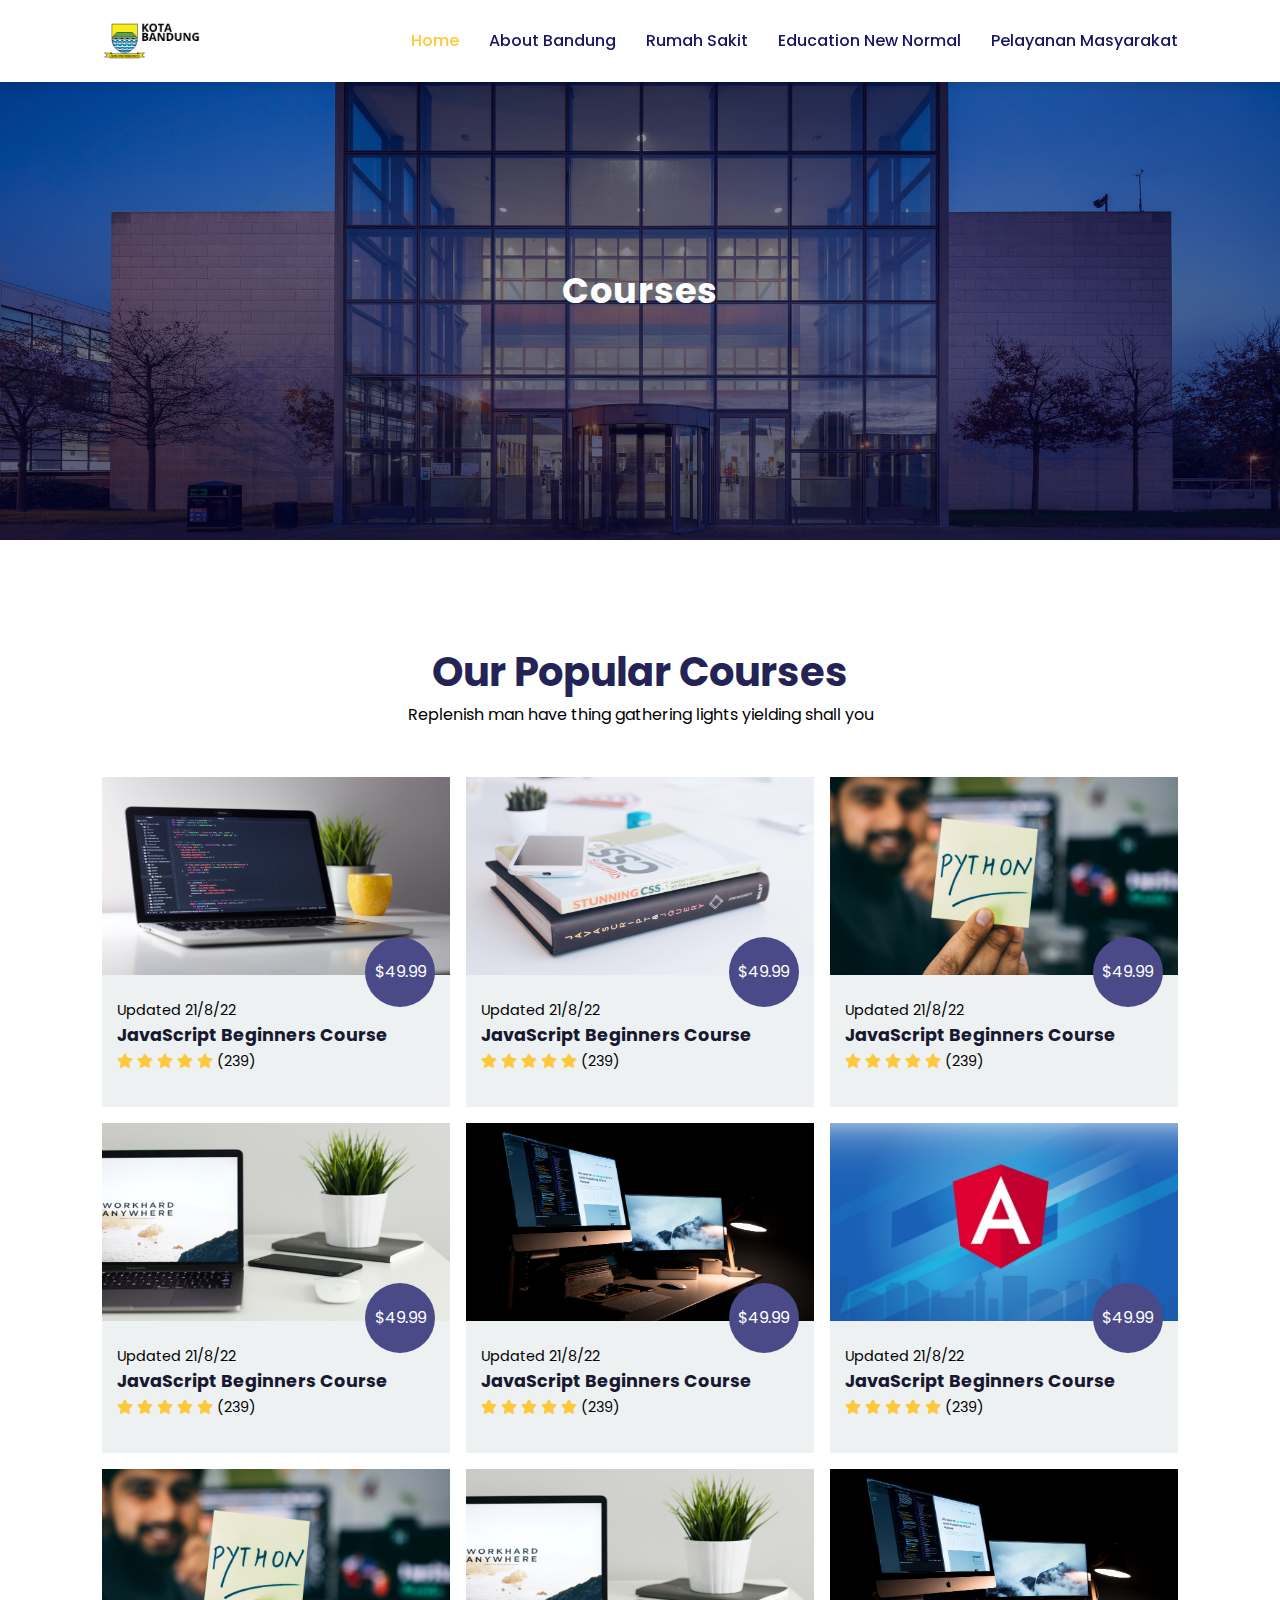
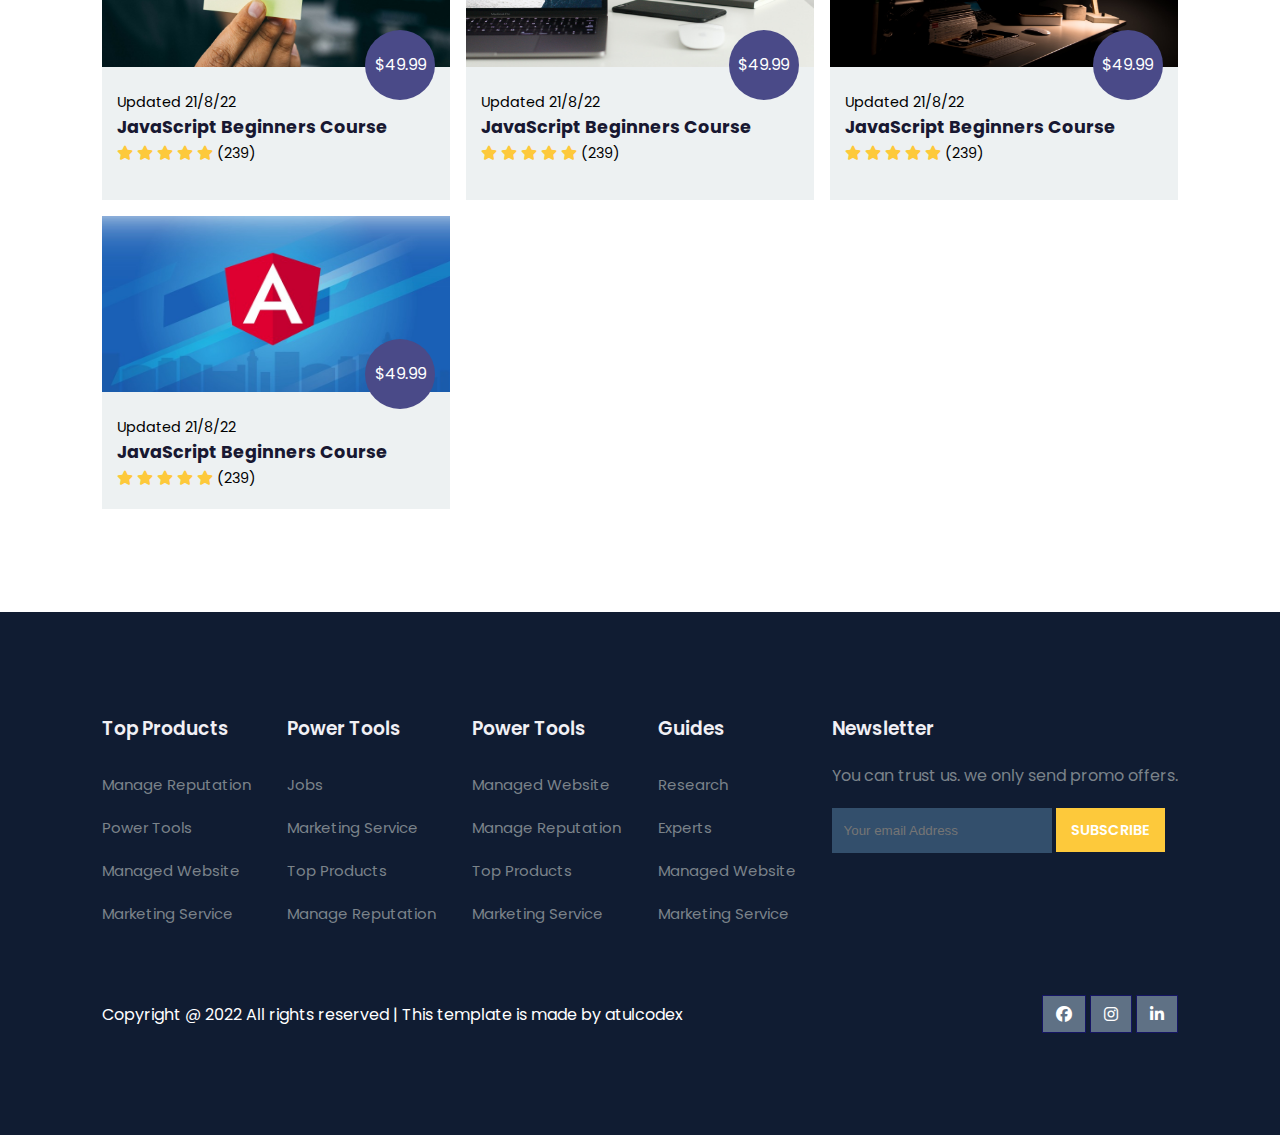
<file: CORISINDO-EVENT/education-website-main/courses.html>
<!DOCTYPE html>
<html lang="en">
<head>
	<meta charset="UTF-8">
	<meta name="viewport" content="width=device-width, initial-scale=1.0">
	<title>Courses</title>

	<!-- font Awesome CDN link -->
	<link rel="stylesheet" href="https://cdnjs.cloudflare.com/ajax/libs/font-awesome/6.1.1/css/all.min.css" />

	<!-- External CSS -->
	<link rel="stylesheet" href="style.css">
	<link rel="stylesheet" href="about.css">

	<!-- JQuery CDN link -->
	<script src="https://code.jquery.com/jquery-3.6.0.min.js" integrity="sha256-/xUj+3OJU5yExlq6GSYGSHk7tPXikynS7ogEvDej/m4=" crossorigin="anonymous"></script>
</head>
<body>
	<!-- Navigation start -->
	<nav>
		<img src="img/bdg.png" class="logo" alt="">

		<div class="navigation">
			<ul>
				<i id="menu-close" class="fas fa-times"></i>
				<li><a href="index.html" class="active">Home</a></li>
				<li><a href="about.html">About Bandung</a></li>
				<li><a href="blog.html">Rumah Sakit</a></li>
				<li><a href="courses.html">Education New Normal</a></li>
				<li><a href="contact.html">Pelayanan Masyarakat</a></li>
			</ul>

			<img src="img/menu.png" id="menu-btn" alt="">
		</div>
	</nav>
	<!-- Navigation ends -->


	<!-- Hero section starts from here -->
	<section id="about-home">
		<h2>
			Courses
		</h2>
	</section>
	<!-- Hero section ends from here -->

		<!-- Courses section starts from here -->
	<section id="course">
		<h1>Our Popular Courses</h1>
		<p>Replenish man have thing gathering lights yielding shall you</p>

		<div class="course-box">
			<div onclick="window.location.href='course-inner.html'" class="courses">
				<img src="img/c1.jpg" alt="">
				<div class="details">
					<span>Updated 21/8/22</span>
					<h6>JavaScript Beginners Course</h6>

					<div class="star">
						<i class="fa-solid fa-star"></i>
						<i class="fa-solid fa-star"></i>
						<i class="fa-solid fa-star"></i>
						<i class="fa-solid fa-star"></i>
						<i class="fa-solid fa-star"></i>

						<span>(239)</span>
					</div>
				</div>
				<div class="cost">$49.99</div>
			</div>

			<div class="courses">
				<img src="img/c2.jpg" alt="">
				<div class="details">
					<span>Updated 21/8/22</span>
					<h6>JavaScript Beginners Course</h6>

					<div class="star">
						<i class="fa-solid fa-star"></i>
						<i class="fa-solid fa-star"></i>
						<i class="fa-solid fa-star"></i>
						<i class="fa-solid fa-star"></i>
						<i class="fa-solid fa-star"></i>

						<span>(239)</span>
					</div>
				</div>
				<div class="cost">$49.99</div>
			</div>

			<div class="courses">
				<img src="img/c3.jpg" alt="">
				<div class="details">
					<span>Updated 21/8/22</span>
					<h6>JavaScript Beginners Course</h6>

					<div class="star">
						<i class="fa-solid fa-star"></i>
						<i class="fa-solid fa-star"></i>
						<i class="fa-solid fa-star"></i>
						<i class="fa-solid fa-star"></i>
						<i class="fa-solid fa-star"></i>

						<span>(239)</span>
					</div>
				</div>
				<div class="cost">$49.99</div>
			</div>

			<div class="courses">
				<img src="img/c4.jpg" alt="">
				<div class="details">
					<span>Updated 21/8/22</span>
					<h6>JavaScript Beginners Course</h6>

					<div class="star">
						<i class="fa-solid fa-star"></i>
						<i class="fa-solid fa-star"></i>
						<i class="fa-solid fa-star"></i>
						<i class="fa-solid fa-star"></i>
						<i class="fa-solid fa-star"></i>

						<span>(239)</span>
					</div>
				</div>
				<div class="cost">$49.99</div>
			</div>

			<div class="courses">
				<img src="img/c5.jpg" alt="">
				<div class="details">
					<span>Updated 21/8/22</span>
					<h6>JavaScript Beginners Course</h6>

					<div class="star">
						<i class="fa-solid fa-star"></i>
						<i class="fa-solid fa-star"></i>
						<i class="fa-solid fa-star"></i>
						<i class="fa-solid fa-star"></i>
						<i class="fa-solid fa-star"></i>

						<span>(239)</span>
					</div>
				</div>
				<div class="cost">$49.99</div>
			</div>

			<div class="courses">
				<img src="img/c6.jpg" alt="">
				<div class="details">
					<span>Updated 21/8/22</span>
					<h6>JavaScript Beginners Course</h6>

					<div class="star">
						<i class="fa-solid fa-star"></i>
						<i class="fa-solid fa-star"></i>
						<i class="fa-solid fa-star"></i>
						<i class="fa-solid fa-star"></i>
						<i class="fa-solid fa-star"></i>

						<span>(239)</span>
					</div>
				</div>
				<div class="cost">$49.99</div>
			</div>

			<div class="courses">
				<img src="img/c3.jpg" alt="">
				<div class="details">
					<span>Updated 21/8/22</span>
					<h6>JavaScript Beginners Course</h6>

					<div class="star">
						<i class="fa-solid fa-star"></i>
						<i class="fa-solid fa-star"></i>
						<i class="fa-solid fa-star"></i>
						<i class="fa-solid fa-star"></i>
						<i class="fa-solid fa-star"></i>

						<span>(239)</span>
					</div>
				</div>
				<div class="cost">$49.99</div>
			</div>

			<div class="courses">
				<img src="img/c4.jpg" alt="">
				<div class="details">
					<span>Updated 21/8/22</span>
					<h6>JavaScript Beginners Course</h6>

					<div class="star">
						<i class="fa-solid fa-star"></i>
						<i class="fa-solid fa-star"></i>
						<i class="fa-solid fa-star"></i>
						<i class="fa-solid fa-star"></i>
						<i class="fa-solid fa-star"></i>

						<span>(239)</span>
					</div>
				</div>
				<div class="cost">$49.99</div>
			</div>

			<div class="courses">
				<img src="img/c5.jpg" alt="">
				<div class="details">
					<span>Updated 21/8/22</span>
					<h6>JavaScript Beginners Course</h6>

					<div class="star">
						<i class="fa-solid fa-star"></i>
						<i class="fa-solid fa-star"></i>
						<i class="fa-solid fa-star"></i>
						<i class="fa-solid fa-star"></i>
						<i class="fa-solid fa-star"></i>

						<span>(239)</span>
					</div>
				</div>
				<div class="cost">$49.99</div>
			</div>

			<div class="courses">
				<img src="img/c6.jpg" alt="">
				<div class="details">
					<span>Updated 21/8/22</span>
					<h6>JavaScript Beginners Course</h6>

					<div class="star">
						<i class="fa-solid fa-star"></i>
						<i class="fa-solid fa-star"></i>
						<i class="fa-solid fa-star"></i>
						<i class="fa-solid fa-star"></i>
						<i class="fa-solid fa-star"></i>

						<span>(239)</span>
					</div>
				</div>
				<div class="cost">$49.99</div>
			</div>
		</div>
	</section>
	<!-- Courses section ends from here -->

	<!-- Footer section starts from here -->
	<footer>
		<div class="footer-col">
			<h3>Top Products</h3>
			<li>Manage Reputation</li>
			<li>Power Tools</li>
			<li>Managed Website</li>
			<li>Marketing Service</li>
		</div>

		<div class="footer-col">
			<h3>Power Tools</h3>
			<li>Jobs</li>
			<li>Marketing Service</li>
			<li>Top Products</li>
			<li>Manage Reputation</li>
		</div>

		<div class="footer-col">
			<h3>Power Tools</h3>
			<li>Managed Website</li>
			<li>Manage Reputation</li>
			<li>Top Products</li>
			<li>Marketing Service</li>
		</div>

		<div class="footer-col">
			<h3>Guides</h3>
			<li>Research</li>
			<li>Experts</li>
			<li>Managed Website</li>
			<li>Marketing Service</li>
		</div>

		<div class="footer-col">
			<h3>Newsletter</h3>
			<p>You can trust us. we only send promo offers.</p>

			<div class="subscribe">
				<input type="email" placeholder="Your email Address">
				<a href="#" class="yellow">SUBSCRIBE</a>
			</div>
		</div>

		<div class="copyright">
			<p>
				Copyright @ 2022 All rights reserved | This template is made by <a href="https://atulcodex.com" target="_blank">atulcodex</a>
			</p>
			<div class="pro-links">
				<i class="fab fa-facebook"></i>
				<i class="fab fa-instagram"></i>
				<i class="fab fa-linkedin-in"></i>
			</div>
		</div>
	</footer>
	<!-- Footer section ends from here -->

	<script>
		// Show menu links on burger click
		$('#menu-btn').click(function(){
			$('nav .navigation ul').addClass('active')
		});

		// Hide navbar on click function
		$('#menu-close').click(function(){
			$('nav .navigation ul').removeClass('active')
		});
	</script>
</body>
</html>
</file>
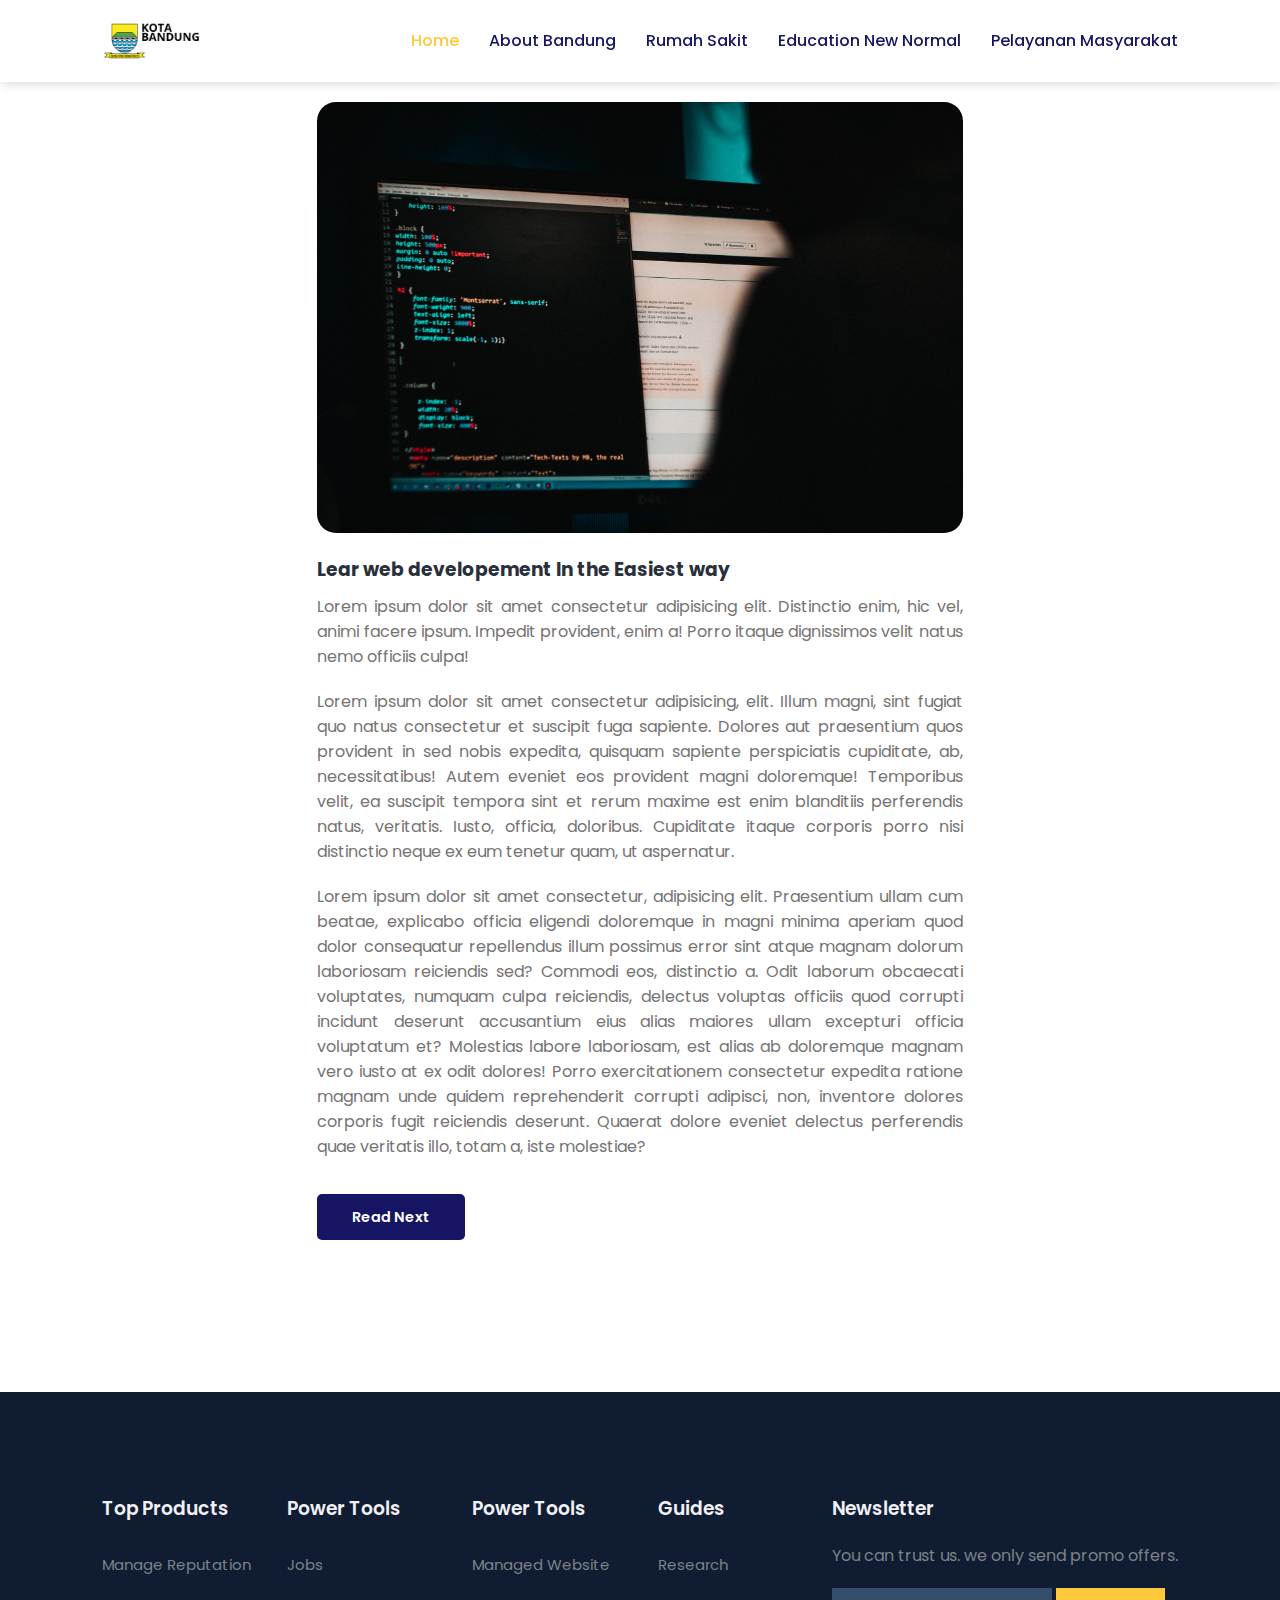
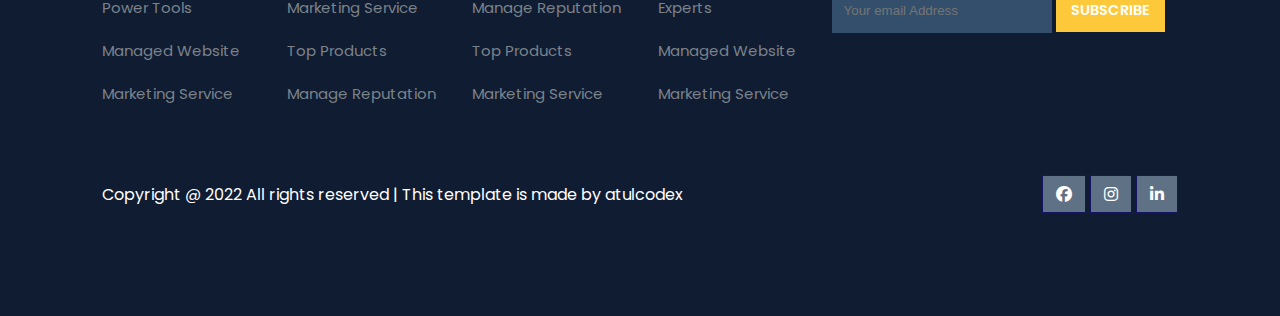
<file: CORISINDO-EVENT/education-website-main/post.html>
<!DOCTYPE html>
<html lang="en">
<head>
	<meta charset="UTF-8">
	<meta name="viewport" content="width=device-width, initial-scale=1.0">
	<title>Single post</title>

	<!-- font Awesome CDN link -->
	<link rel="stylesheet" href="https://cdnjs.cloudflare.com/ajax/libs/font-awesome/6.1.1/css/all.min.css" />

	<!-- External CSS -->
	<link rel="stylesheet" href="style.css">
	<link rel="stylesheet" href="about.css">
	<link rel="stylesheet" href="blog.css">
	<link rel="stylesheet" href="post.css">

	<!-- JQuery CDN link -->
	<script src="https://code.jquery.com/jquery-3.6.0.min.js" integrity="sha256-/xUj+3OJU5yExlq6GSYGSHk7tPXikynS7ogEvDej/m4=" crossorigin="anonymous"></script>
</head>
<body>
	<!-- Navigation start -->
	<nav>
		<img src="img/bdg.png" class="logo" alt="">

		<div class="navigation">
			<ul>
				<i id="menu-close" class="fas fa-times"></i>
				<li><a href="index.html" class="active">Home</a></li>
				<li><a href="about.html">About Bandung</a></li>
				<li><a href="blog.html">Rumah Sakit</a></li>
				<li><a href="courses.html">Education New Normal</a></li>
				<li><a href="contact.html">Pelayanan Masyarakat</a></li>
			</ul>

			<img src="img/menu.png" id="menu-btn" alt="">
		</div>
	</nav>
	<!-- Navigation ends -->


	<!-- Post body starts from here -->
	<div id="blog-container">
		<div class="blogs blogpost">
			<div class="post">
				<img src="img/b1.jpg" alt="">
				<h3>Lear web developement In the Easiest way</h3>
				<p>
					Lorem ipsum dolor sit amet consectetur adipisicing elit. Distinctio enim, hic vel, animi facere ipsum. Impedit provident, enim a! Porro itaque dignissimos velit natus nemo officiis culpa!
				</p>

				<p>
					Lorem ipsum dolor sit amet consectetur adipisicing, elit. Illum magni, sint fugiat quo natus consectetur et suscipit fuga sapiente. Dolores aut praesentium quos provident in sed nobis expedita, quisquam sapiente perspiciatis cupiditate, ab, necessitatibus! Autem eveniet eos provident magni doloremque! Temporibus velit, ea suscipit tempora sint et rerum maxime est enim blanditiis perferendis natus, veritatis. Iusto, officia, doloribus. Cupiditate itaque corporis porro nisi distinctio neque ex eum tenetur quam, ut aspernatur.
				</p>

				<p>
					Lorem ipsum dolor sit amet consectetur, adipisicing elit. Praesentium ullam cum beatae, explicabo officia eligendi doloremque in magni minima aperiam quod dolor consequatur repellendus illum possimus error sint atque magnam dolorum laboriosam reiciendis sed? Commodi eos, distinctio a. Odit laborum obcaecati voluptates, numquam culpa reiciendis, delectus voluptas officiis quod corrupti incidunt deserunt accusantium eius alias maiores ullam excepturi officia voluptatum et? Molestias labore laboriosam, est alias ab doloremque magnam vero iusto at ex odit dolores! Porro exercitationem consectetur expedita ratione magnam unde quidem reprehenderit corrupti adipisci, non, inventore dolores corporis fugit reiciendis deserunt. Quaerat dolore eveniet delectus perferendis quae veritatis illo, totam a, iste molestiae?
				</p>

				<br>

				<a href="#">Read Next</a>
			</div>
		</div>
	</div>
	<!-- Post body ends from here -->


	<!-- Footer section starts from here -->
	<footer>
		<div class="footer-col">
			<h3>Top Products</h3>
			<li>Manage Reputation</li>
			<li>Power Tools</li>
			<li>Managed Website</li>
			<li>Marketing Service</li>
		</div>

		<div class="footer-col">
			<h3>Power Tools</h3>
			<li>Jobs</li>
			<li>Marketing Service</li>
			<li>Top Products</li>
			<li>Manage Reputation</li>
		</div>

		<div class="footer-col">
			<h3>Power Tools</h3>
			<li>Managed Website</li>
			<li>Manage Reputation</li>
			<li>Top Products</li>
			<li>Marketing Service</li>
		</div>

		<div class="footer-col">
			<h3>Guides</h3>
			<li>Research</li>
			<li>Experts</li>
			<li>Managed Website</li>
			<li>Marketing Service</li>
		</div>

		<div class="footer-col">
			<h3>Newsletter</h3>
			<p>You can trust us. we only send promo offers.</p>

			<div class="subscribe">
				<input type="email" placeholder="Your email Address">
				<a href="#" class="yellow">SUBSCRIBE</a>
			</div>
		</div>

		<div class="copyright">
			<p>
				Copyright @ 2022 All rights reserved | This template is made by <a href="https://atulcodex.com" target="_blank">atulcodex</a>
			</p>
			<div class="pro-links">
				<i class="fab fa-facebook"></i>
				<i class="fab fa-instagram"></i>
				<i class="fab fa-linkedin-in"></i>
			</div>
		</div>
	</footer>
	<!-- Footer section ends from here -->

	<script>
		// Show menu links on burger click
		$('#menu-btn').click(function(){
			$('nav .navigation ul').addClass('active')
		});

		// Hide navbar on click function
		$('#menu-close').click(function(){
			$('nav .navigation ul').removeClass('active')
		});
	</script>
</body>
</html>
</file>
<file: CORISINDO-EVENT/education-website-main/style.css>
@import url('https://fonts.googleapis.com/css2?family=Inter:wght@100;200;300;400;500&family=Poppins:ital,wght@0,100;0,200;0,300;0,400;0,500;0,600;0,700;0,800;0,900;1,700;1,800;1,900&display=swap');

*
{
	margin: 0;
	padding: 0;
	box-sizing: border-box;
}

body
{
	font-family: 'Poppins', sans-serif;
}

h1
{
	font-size: 2.5rem;
	font-weight: 700;
	color: rgb(35, 35, 85);
}

span
{
	font-size: .9rem;
}

h6
{
	font-size: 1.1rem;
	color: rgb(24, 24, 49);
}


/*------------- Navigation style start ------------*/
nav
{
	position: fixed;
	width: 100%;
	background-color: #fff;
	display: flex;
	justify-content: space-between;
	align-items: center;
	padding: 1vw 8vw;
	box-shadow: 2px 2px 10px rgba(0, 0, 0, 0.15);
	z-index: 1;
}

nav .logo
{
	width: 100px;
	cursor: pointer;
}

nav .navigation
{
	display: flex;
}

#menu-btn
{
	width: 30px;
	height: 30px;
	display: none;
}

#menu-close
{
	display: none;
}

nav .navigation ul
{
	display: flex;
	justify-content: flex-end;
	align-items: center;
}

nav .navigation ul li
{
	list-style: none;
	margin-left: 30px;
}

nav .navigation ul li a
{
	text-decoration: none;
	color: rgb(21, 21, 100);
	font-size: 16px;
	font-weight: 500;
	transition: 0.3s ease;
}

nav .navigation ul li a.active,
nav .navigation ul li a:hover
{
	color: #FDC93B;

}
/*------------- Navigation style end ------------*/



/*------------- Hero section styling start --------------*/
#home
{
	background-image: linear-gradient(rgba(9, 5, 54, 0.3), rgba(5,4,46,0.7)), url("img/backgedung.jpg");
	width: 100%;
	height: 100vh;
	background-size: cover;
	background-position: center center;
	display: flex;
	flex-direction: column;
	justify-content: center;
	align-items: center;
	text-align: center;
	padding-top: 40px;
}

#home h2
{
	color: #fff;
	font-size: 2.2rem;
	letter-spacing: 1px;
}

#home p
{
	width: 50%;
	color: #fff;
	font-size: 0.9rem;
	line-height: 25px;
}

#home .btn
{
	margin-top: 30px;
}

#home a
{
	text-decoration: none;
	font-size: 0.9rem;
	padding: 13px 35px;
	background-color: #fff;
	font-weight: 600;
	border-radius: 5px;
}

#home a.blue
{
	color: #fff;
	background: rgb(21, 21, 100);
	transition: 0.3s ease;
}

#home a.blue:hover
{
	color: rgb(21, 21, 100);
	background: #fff;
}

#home a.yellow
{
	color: #fff;
	background: #fdc938;
	transition: 0.3s ease;
}

#home a.yellow:hover
{
	color: rgb(21, 21, 100);
	background: #fff;
}
/*------------- Hero section styling end --------------*/


/*------------- Features section styling start -------------*/
#features
{
	padding: 5vw 8vw 0 8vw;
	text-align: center;
}

#features .fea-base
{
	display: grid;
	grid-template-columns: repeat(auto-fit, minmax(320px, 1fr));
	grid-gap: 1rem;
	margin-top: 50px;
}

#features .fea-box
{
	background: #edf1f2;
	text-align: start;
	padding: 1.2rem;
	border-radius: 6px;
}

#features .fea-box i
{
	font-size: 2.3rem;
	color: rgb(44, 44, 80);
}

#features .fea-box h3
{
	font-size: 1.2rem;
	font-weight: 600;
	color: rgb(46, 46, 59);
	padding: 13px 0 7px 0;
}

#features .fea-box p
{
	font-size: 1rem;
	font-weight: 400;
	color: rgb(70, 70, 87);
}
/*------------- Features section styling end -------------*/


/*------------- Courses section styling start ------------*/
#course
{
	padding: 8vw 8vw 8vw 8vw;
	text-align: center;
}


#course .course-box
{
	display: grid;
	grid-template-columns: repeat(auto-fit, minmax(320px, 1fr));
	grid-gap: 1rem;
	margin-top: 50px;
}

#course .courses
{
	text-align: start;
	background: #edf1f2;
	height: 100%;
	position: relative;
}

#course .courses img
{
	width: 100%;
	height: 60%;
	background-size: cover;
	background-position: center;
}

#course .courses .details
{
	padding: 15px 15px 0 15px;
}

#course .courses .details i
{
	color: #fdc93b;
	font-size: .9rem;
}

#course .courses .cost
{
	background-color: rgb(74, 74, 136);
	color: #fff;
	line-height: 70px;
	width: 70px;
	height: 70px;
	text-align: center;
	border-radius: 50%;
	position: absolute;
	right: 15px;
	bottom: 100px;
}
/*------------- Courses section styling end ------------*/


/*------------- Registration section styling start ----------*/
#registration
{
	padding: 6vw 8vw 6vw 8vw;
	background-image: linear-gradient(rgba(99,112,168,0.5), rgba(81,91,233,0.5)),url("img/pin.gif");
	width: 100%;
	height: 100%;
	background-size: cover;
	background-position: center;
	display: flex;
	justify-content: space-between;
	align-items: center;
}

#registration .reminder, #registration .reminder h1
{
	color: #fff;
}

#registration .reminder .time
{
	display: flex;
	margin-top: 40px;
}

#registration .reminder .time .date
{
	text-align: center;
	padding: 13px 33px;
	background: rgba(255, 255, 255, 0.25);
	backdrop-filter: blur(4px);
	box-shadow: 0 8px 32px 0 rgba(31, 38, 135, 0.37);
	border-radius: 10px;
	margin: 0 5px 10px 5px;
	border: 1px solid rgba(255, 255, 255, 0.18);
	font-size: 1.1rem;
	font-weight: 600;
}

#registration .form
{
	background: #fff;
	border-radius: 8px;
	display: flex;
	flex-direction: column;
	padding: 40px;
	box-shadow: 0 8px 32px 0 rgba(31, 38, 135, 0.37);
}

#registration .form input
{
	margin: 15px 0;
	padding: 15px 10px;
	border: 1px solid rgb(84, 40, 241);
	outline: none;
}

#registration .form input::placeholder
{
	color: #413c3c;
	font-weight: 500;
	font-size: 0.9rem;
}

#registration .form .btn
{
	margin-top: 20px;
}

#registration .form a.yellow
{
	text-decoration: none;
	font-size: 0.9rem;
	padding: 13px 35px;
	background-color: #fff;
	font-weight: 600;
	border-radius: 5px;
	color: #fff;
	background: #fdc938;
	transition: 0.3s ease;
}

#registration .form a.yellow:hover
{
	color: rgb(21, 21, 100);
	background: #fff;
}
/*------------- Registration section styling end ----------*/



/*------------- Experts section styling starts ----------*/
#experts
{
	padding: 8vw 8vw 8vw 8vw;
	text-align: center;
}

#experts .expert-box
{
	display: grid;
	grid-template-columns: repeat(auto-fit, minmax(250px, 1fr));
	grid-gap: 1rem;
	margin-top: 50px;
}

#experts .expert-box .profile
{
	background: #fafaf1;
	padding: 30px 10px;
	box-shadow: rgba(17, 17, 26, 0.05) 0px 1px 0px, rgba(17, 17, 26, 0.1) 0px 0px 8px;
}

#experts .expert-box .profile:hover
{
	box-shadow: rgba(0, 0, 0, 0.1) 0px 10px 50px;
}

.pro-links
{
	margin-top: 10px;
}

.pro-links i
{
	padding: 10px 13px;
	border: 1px solid rgb(21, 21, 100);
	cursor: pointer;
	transition: 0.3s ease;
}

.pro-links i:hover
{
	background: rgb(21, 21, 100);
	color: #fff;
}
/*------------- Experts section styling ends ----------*/



/*------------- Footer section styling starts ------------*/
footer
{
	padding: 8vw;
	background-color: #101c32;
	display: flex;
	justify-content: space-between;
	align-items: flex-start;
	flex-wrap: wrap;
}

footer .footer-col
{
	padding-bottom: 40px;
}

footer h3
{
	color: rgb(241, 240, 245);
	font-weight: 600;
	padding-bottom: 20px;
}

footer li
{
	list-style: none;
	color: #7b838a;
	padding: 10px 0;
	font-size: 15px;
	cursor: pointer;
	transition: 0.3s ease;
}

footer li:hover
{
	color: rgb(241, 240, 245);
}

footer p
{
	color: #7b838a;
}

footer .subscribe
{
	margin-top: 20px;
}

footer input
{
	width: 220px;
	padding: 15px 12px;
	background: #334F6C;
	border: none;
	outline: none;
	color: #fff;
}

footer .subscribe a
{
	text-decoration: none;
	font-size: 0.9rem;
	padding: 12px 15px;
	background-color: #fff;
	font-weight: 600;
}

footer .subscribe a.yellow
{
	color: #fff;
	background: #fdc93b;
	transition: 0.3s ease;
}

footer .subscribe a.yellow:hover
{
	color: rgb(21, 21, 100);
	background: #fff;
}

footer .copyright
{
	margin-top: 20px;
	width: 100%;
	display: flex;
	justify-content: space-between;
	align-items: center;
	flex-wrap: wrap;
}

footer .copyright p, footer .copyright p > a
{
	color: #fff;
	text-decoration: none;
}

footer .copyright .pro-links
{
	margin-top: 0px;
}

footer .copyright .pro-links i
{
	background-color: #5f7185;
	color: #fff;
}

footer .copyright .pro-links i:hover
{
	background: #fdc93b;
	color: #2c2c2c;
}
/*------------- Footer section styling ends ------------*/



/*---------------------------------------------------------*/
/*-------------------- Ipad screen styling ----------------*/
/*---------------------------------------------------------*/
@media screen and (max-width: 789px)
{
	nav
	{
		padding: 15px 20px;
	}

	nav img
	{
		width: 130px;
	}

	#menu-btn
	{
		display: initial;
	}

	#menu-close
	{
		display: initial;
		font-size: 1.6rem;
		color: #fff;
		padding: 30px 0 20px 20px;
	}

	nav .navigation ul
	{
		position: absolute;
		top: 0;
		right: -220px;
		display: flex;
		flex-direction: column;
		justify-content: flex-start;
		align-items: flex-start;
		width: 220px;
		height: 100vh;
		background: rgba(17, 20, 104, 0.45);
		backdrop-filter: blur(4.5px);
		border: 1px solid rgba(255, 255, 255, 0.18);
		transition: 0.3s ease-in;
	}

	nav .navigation ul.active
	{
		right: 0;
	}

	nav .navigation ul li
	{
		padding: 20px 0 20px 40px;
		margin-left: 0;
	}

	nav .navigation ul li a
	{
		color: #fff;
	}

	#home
	{
		padding: 0px;
	}

	#home p
	{
		width: 90%;
	}

	#features
	{
		padding: 8vw 4vw 0 4vw;
	}

	#course
	{
		padding: 8vw 4vw 8vw 4vw;
	}

	#registration
	{
		padding: 6vw 4vw 6vw 4vw;
		gap: 2.2rem;
	}

	#registration .reminder .time
	{
		display: flex;
		justify-content: space-between;
		flex-wrap: wrap;
		margin-top: 40px;
	}

	#experts
	{
		padding: 8vw 4vw 6vw 4vw;
	}

	footer .copyright .pro-links
	{
		margin-top: 20px;
	}
}


@media screen and (max-width: 475px)
{
	#registration
	{
		flex-direction: column;
	}

	.reminder p, .reminder h1
	{
		text-align: center;
	}

	.reminder h1
	{
		font-size: 1.8rem;
	}

	#registration .reminder .time
	{
		justify-content: space-evenly;
		margin-top: 20px;
	}
}
</file>
<file: CORISINDO-EVENT/education-website-main/about.css>
#about-home
{
	background-image: linear-gradient(rgba(9, 5, 54, 0.3), rgba(5,4,46,0.7)), url("img/back1.jpg");
	width: 100%;
	height: 60vh;
	background-size: cover;
	background-position: center center;
	display: flex;
	flex-direction: column;
	justify-content: center;
	align-items: center;
	text-align: center;
	padding-top: 40px;
}

#about-home h2
{
	color: #fff;
	font-size: 2.2rem;
	letter-spacing: 1px;
}

#about-container
{
	display: flex;
	align-items: center;
	padding: 8vw 8vw 2vw 8vw;
}

#about-container .about-img
{
	width: 60%;
	padding-right: 60px;
}

#about-container .about-img img
{
	width: 100%;
}

#about-container .about-text
{
	width: 40%;
}

#about-container .about-text h2
{
	color: #29303B;
	padding-bottom: 15px;
}

#about-container .about-text p
{
	color: #686F7A;
	font-weight: 300;
}

#about-container .about-text .about-fe
{
	display: flex;
	justify-content: space-between;
	align-items: flex-start;
	margin-top: 30px;
}

#about-container .about-text .about-fe img
{
	width: 50px;
	background-size: cover;
	background-position: center;
	margin-right: 20px;
}

#about-container .about-text .about-fe .fe-text
{
	width: 90%;
}

#about-container .about-text .about-fe .fe-text h5
{
	font-size: 16px;
	color: #29303B;
}



/*------------------- Trust section starts from here ---------------*/
#trust
{
	text-align: center;
	padding: 8vw;
}

#trust .trust-img
{
	margin-top: 60px;
	display: flex;
	justify-content: space-between;
}

#trust .trust-img img
{
	width: 90px;
	height: auto;
}
/*------------------- Trust section ends from here ---------------*/




/*------------------------------------------------------------------*/
/*------------------- Tablet screen starts from here ---------------*/
/*------------------------------------------------------------------*/
@media screen and (max-width: 768px)
{
	#about-container
	{
		padding: 8vw 4vw 2vw 4vw;
	}

	#about-container .about-img
	{
		padding-right: 30px;
	}

	#trust .trust-img img
	{
		width: 50px;
		height: auto;
	}
}


/*------------------------------------------------------------------*/
/*------------------- Smartphone screen starts from here ---------------*/
/*------------------------------------------------------------------*/
@media screen and (max-width: 475px)
{
	#about-container
	{
		flex-direction: column-reverse;
	}

	#about-container .about-img
	{
		width: 100%;
		padding: 0;
	}

	#about-container .about-text
	{
		width: 100%;
		padding-bottom: 20px;
	}

	#trust .trust-img
	{
		margin-top: 40px;
		flex-wrap: wrap;
	}

	#trust .trust-img img
	{
		width: 60px;
		margin: 10px 15px;
		height: auto;
	}
}
</file>
<file: CORISINDO-EVENT/education-website-main/blog.css>
#blog-container
{
	display: flex;
	align-items: flex-start;
	justify-content: space-between;
	padding: 8vw;
}

#blog-container .blogs
{
	width: 60%;
}

#blog-container .blogs img
{
	width: 100%;
	border-radius: 19px;
}

#blog-container .blogs .post
{
	padding-bottom: 60px;
}

#blog-container .blogs .post h3
{
	color: #29303B;
	padding: 15px 0 10px 0;
}

#blog-container .blogs .post p
{
	color: #757373;
	padding-bottom: 20px;
}

#blog-container .blogs .post a
{
	text-decoration: none;
	font-size: 0.9rem;
	padding: 13px 35px;
	background-color: rgb(21, 21, 100);
	color: #fff;
	border-radius: 5px;
	font-weight: 600;
}

#blog-container .cate
{
	width: 30%;
}

#blog-container .cate h2
{
	padding-bottom: 7px;
}

#blog-container .cate a
{
	text-decoration: none;
	color: #757373;
	font-weight: 500;
	line-height: 45px;
}


/*------------------------------------------------------*/
/*------------------- For tablet screen ----------------*/
/*------------------------------------------------------*/
@media (max-width: 789px)
{
	#blog-container
	{
		padding: 8vw 4vw;
	}
}




/*------------------------------------------------------*/
/*------------------- For mobile screen ----------------*/
/*------------------------------------------------------*/
@media screen and (max-width: 475px)
{
	#blog-container
	{
		flex-direction: column;
	}

	#blog-container .blogs
	{
		width: 100%;
	}

	#blog-container .cate
	{
		width: 100%;
	}
}
</file>
<file: CORISINDO-EVENT/education-website-main/course-inner.css>
#course-inner
{
	display: flex;
	justify-content: space-between;
	align-items: flex-start;
	padding: 8vw;
}

#course-inner h3
{
	padding: 35px 0 25px 0;
	color: #29303B;
}

#course-inner p
{
	color: #64626e;
}

#course-inner hr
{
	height: 1px;
	background: rgba(236, 226, 229, 0.5);
	margin-top: 40px;
}

#course-inner .overview
{
	width: 70%;
}


#course-inner .overview .course-img
{
	width: 100%;
	height: 60vh;
	object-fit: cover;
	border-radius: 12px;
	margin-bottom: 20px;
}

#course-inner .overview .course-head
{
	display: flex;
	align-items: flex-start;
	justify-content: space-between;
}

#course-inner .overview .course-head .c-name
{
	width: 70%;
}

#course-inner .overview .course-head .c-name h2
{
	color: #29303B;
}

#course-inner .overview .course-head .c-name .star
{
	margin: 6px 0;
}

#course-inner .overview .course-head .c-name .star i
{
	color: #FDC93B;
	font-size: 0.9rem;
}

#course-inner .overview .course-head .c-name p
{
	font-size: 15px;
}

#course-inner .overview .course-head span
{
	padding: 16px 22px;
	border-radius: 5px;
	color: #5838fc;
	font-size: 24px;
	font-weight: 700;
	background-color: rgba(88, 56, 252, 0.1);
}

#course-inner .learn p
{
	font-size: 15px;
	padding-bottom: 15px;
}

#course-inner .learn p i
{
	color: #564ce4;
	font-weight: 700;
	margin-right: 20px;
}

#course-inner .tutor
{
	display: flex;
}

#course-inner .tutor img
{
	width: 70px;
	height: 70px;
	border-radius: 50%;
	margin-right: 20px;
}

#course-inner .enroll
{
	width: 300px;
	padding: 0 30px 30px 30px;
	border-radius: 11px;
	box-shadow: 0px 20px 40px 0 rgb(11 2 55 / 8%);
}

#course-inner .enroll h3
{
	padding-bottom: 10px;
}

#course-inner .enroll p
{
	padding-bottom: 15px;
	color: #64626e;
	margin: 15px 0;
}

#course-inner .enroll p i
{
	color: #654ce4;
	/*font-weight: 500;*/
	margin-right: 18px;
	width: 16px;
	height: 16px;
	line-height: 16px;
	text-align: center;
}


.enroll-btn
{
	padding: 25px 0 20px 0;
	margin: auto;
	/*text-align:  center;*/
}

.enroll-btn a
{
	text-decoration: none;
	font-size: .8rem;
	padding: 13px 45px;
	border-radius: 5px;
	font-weight: 600;
	background-color: #232355;
	color: #ffffff;
}



@media screen and (max-width: 769px)
{
	#course-inner
	{
		display: flex;
		flex-direction: column;
		justify-content: center;
		align-items: flex-start;
		padding: 8vw 4vw;
	}

	#course-inner .overview
	{
		width: 100%;
	}

	#course-inner .overview .course-img 
	{
		width: 100%;
		height: auto;
		object-fit: cover;
		border-radius: 12px;
		margin-bottom: 20px;
	}

	#course-inner .enroll
	{
		margin-top: 25px;
	}
}





/*----------------------------------------------------*/
/*----------------- Mobile screen styling ------------*/
/*----------------------------------------------------*/
@media screen and (max-width: 475px)
{
	#course-inner .overview .course-head .c-name
	{
		width: 50%;
	}

	#course-inner .overview .course-head .c-name h2
	{
		font-size: 16px;
	}

	#course-inner .enroll 
	{
		width: 100%;
	}
}
</file>
<file: CORISINDO-EVENT/education-website-main/contact.css>
#contact
{
	padding: 8vw;
	display: flex;
	justify-content: space-between;
	align-items: flex-start;
}


#contact .getin
{
	width: 350px;
}

#contact .getin h2
{
	color: #2c234d;
	font-size: 30px;
	font-weight: 800;
	line-height: .8;
	margin-bottom: 16px;
}

#contact .getin p
{
	color: #686875;
	line-height: 24px;
	margin-bottom: 33px;
	padding-bottom: 25px;
	border-bottom: 1px solid #e5e4ed;
}

#contact .getin h3
{
	color: #2c234d;
	font-size: 16px;
	font-weight: 600;
	line-height: 26px;
	margin-bottom: 15px;
}

#contact .getin .getin-details div
{
	display: flex;
}

#contact .getin .getin-details div .get
{
	font-size: 16px;
	line-height: 22px;
	color: #5838fc;
	margin-right: 20px;
}

#contact .getin .getin-details div p
{
	font-size: 14px;
	border-bottom: none;
	line-height: 22px;
	margin-bottom: 15px;
}

#contact .getin .getin-details .pro-links i
{
	margin-right: 8px;
}

#contact .form
{
	width: 60%;
	background: #f7f6fa;
	padding: 40px;
	border-radius: 10px;
}

#contact .form h4
{
	font-size: 24px;
	color: #2c234d;
	line-height: 30px;
	margin-bottom: 8px;
}

#contact .form p
{
	color: #686875;
	line-height: 24px;
	padding-bottom: 25px;
}

#contact .form .form-row
{
	display: flex;
	justify-content: space-between;
	width: 100%;
}

#contact .form .form-row input
{
	width: 48%;
	font-size: 14px;
	font-weight: 400;
	border-radius: 3px;
	border: none;
	background: #fff;
	color: #7e7c87;
	outline: none;
	padding: 20px 30px;
	margin-bottom: 20px;
}

#contact .form .form-col input,
#contact .form .form-col textarea
{
	width: 100%;
	font-size: 14px;
	font-weight: 400;
	border-radius: 3px;
	border: none;
	background: #fff;
	color: #7e7c87;
	outline: none;
	padding: 20px 30px;
	margin-bottom: 20px;
}


#contact .form button
{
	font-size: .9rem;
	padding: 13px 25px;
	background: rgb(21, 21, 100);
	border-radius: 5px;
	outline: none;
	border: none;
	font-weight: 600;
	cursor: pointer;
	color: #fff;
}

#map
{
	width: 100%;
	height: 70vh;
}

#map iframe
{
	width: 100%;
	height: 100%;
}


/*-------------------------------------------------------*/
/*------------- Tablet screen styling -------------------*/
/*-------------------------------------------------------*/
@media screen and (max-width: 769px)
{
	#contact
	{
		padding: 8vw 4vw;
	}

	#contact .getin
	{
		width: 250px;
	}
}


/*---------------------------------------------------------*/
/*-------------- Mobile screen styling -------------------*/
/*---------------------------------------------------------*/
@media screen and (max-width: 475px)
{
	#contact
	{
		flex-direction: column;
		align-items: flex-start;
		justify-content: flex-start;
	}

	#contact .getin
	{
		width: 100%;
		margin-bottom: 30px;
	}

	#contact .form
	{
		width: 100%;
		padding: 40px 30px;
	}

	#contact .form .form-row
	{
		flex-direction: column;
	}

	#contact .form .form-row input
	{
		width: 100%;
	}
}
</file>
<file: CORISINDO-EVENT/education-website-main/post.css>
#blog-container .blogpost
{
	width: 60%;
	margin: auto !important;
}

#blog-container .blogpost p
{
	text-align: justify;
}



/*------------------------------------------------------*/
/*------------------ For Tablet screen -----------------*/
/*------------------------------------------------------*/
@media screen and (max-width: 789px)
{
	#blog-container .blogpost
	{
		padding-top: 30px;
		width: 100%;
	}

	#blog-container .blogpost img
	{
		width: 100%;
		height: 50vh;
		object-fit: cover;
	}
}



/*------------------------------------------------------*/
/*------------------ For Mobile screen -----------------*/
/*------------------------------------------------------*/
@media screen and (max-width: 475px)
{
	#blog-container .blogpost
	{
		padding-top: 70px;
		width: 100%;
	}

	#blog-container .blogpost img
	{
		width: 100%;
		height: 50vh;
		object-fit: cover;
	}
}
</file>
